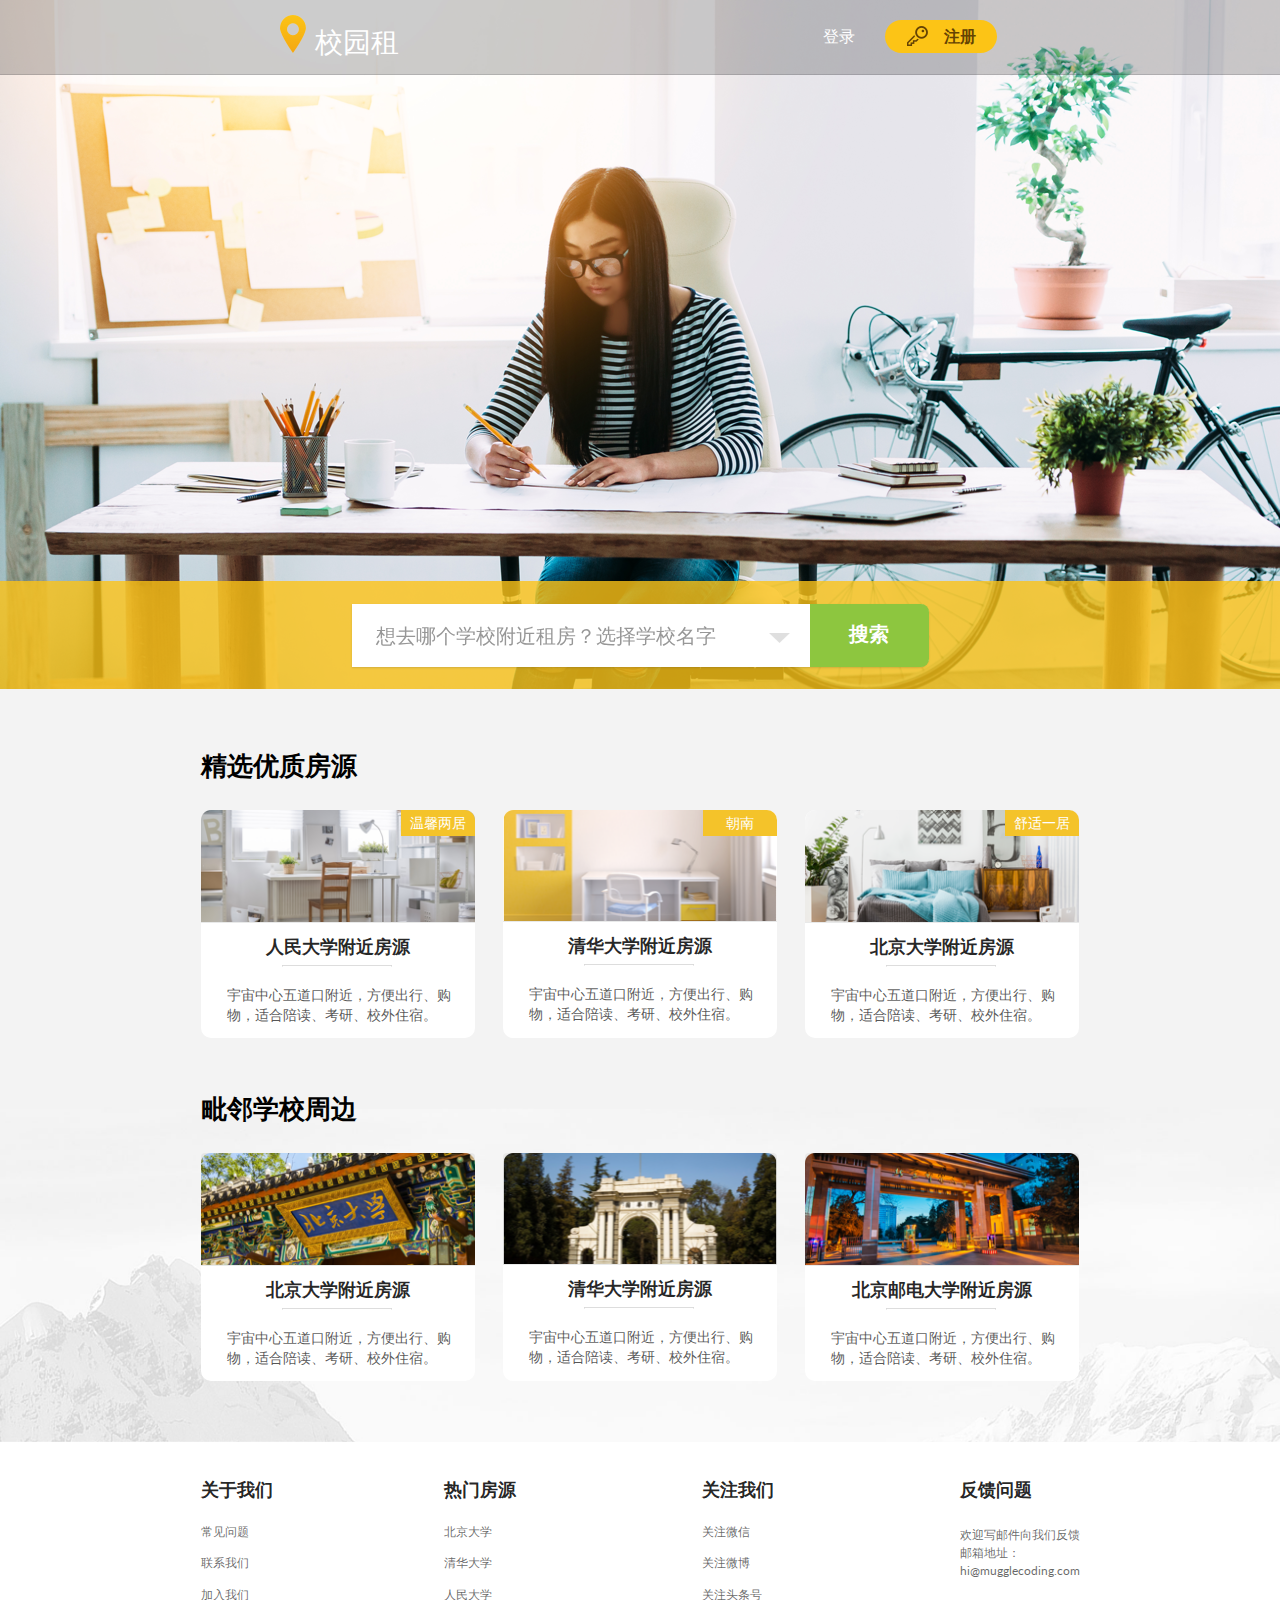
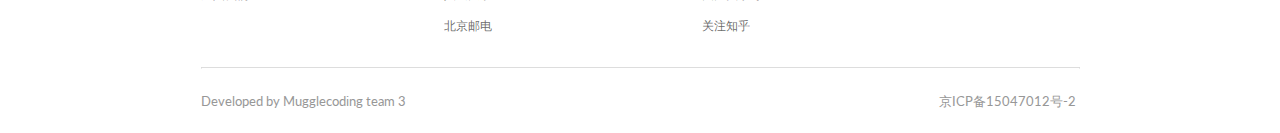
<file: index.html>
<!DOCTYPE html>
<!--by:猫的腾腾-->
<html>
    <head>
        <meta charset="utf-8">
        <title>校园租 - 首页</title>
        <link rel="stylesheet" href="css/semantic.css" media="screen" title="no title" charset="utf-8">
        <link rel="stylesheet" href="css/CampusRenting-LandingPage.css" media="screen" title="no title" charset="utf-8">
    </head>
    <body style="overflow: scroll;">
<!-- - - - - - - - - - - - - - - - - banner - - - - - - - - - - - - - - - - -->
        <div class="ui vertical basic segment banner">
    <!-- - - - - - - - - - - - - masterhead - - - - - - - - - - - - -->
            <div class="ui vertical segment masterhead">
                <div class="ui text menu in-masterhead">
                    <!-- CampusRenting logo-image -->
                    <a class="image-logo in-menu-masterhead" href="#">
                        <img src="image/租房项目切图/1首页/logo.png" alt="" />
                    </a>
                    <!-- CampusRenting logo-text -->
                    <a class="text-logo in-menu-masterhead" href="#">校园租</a>
                    <!-- right menu -->
                    <div class="ui right text menu in-menu-masterhead">
                        <!-- login -->
                        <a class="text-login in-menu-masterhead" href="login.html">登录</a>
                        <!-- register button -->
						<a href="register.html">
							<div class="ui circular button in-menu-masterhead">
							    <img class="image-key in-menu-masterhead" src="image/租房项目切图/1首页/key_icon.png" alt="" />
							    <span class="text-register in-menu-masterhead">注册</span>
							</div>
						</a> 
                    </div>
                </div>
            </div>
    <!-- - - - - - - - - - - - - searchpanel - - - - - - - - - - - - -->
            <div class="ui vertical basic segment seachpanel">
                <div class="ui container searchpanel">
                    <div class="ui borderless menu in-searchpanel">
                        <!-- searchbox -->
                        <div class="ui search selection dropdown in-searchpanel">
                            <input type="hidden" name="school">
                            <i class="dropdown icon in-dropdown-searchpanel">
                                <img class="image-dropdown in-dropdown-searchpanel" src="image/租房项目切图/1首页/triangle_icon.png" alt="" />
                            </i>
                            <div class="default text in-dropdown-searchpanel">
                                想去哪个学校附近租房？选择学校名字
                            </div>
                            <div class="menu">
                                <div class="item" data-value="1">清华大学</div>
                                <div class="item" data-value="2">北京大学</div>
                                <div class="item" data-value="3">更多...</div>
                            </div>
                        </div>
                        <!-- searchbutton -->
                        <div class="ui button in-searchpanel">
                            搜索
                        </div>
                    </div>
                </div>
            </div>
        </div>
<!-- - - - - - - - - - - - - - - displaywindow - - - - - - - - - - - - - - -->
        <div class="ui vertical basic segment displaywindow">
            <div class="ui container displaywindow">
                <!-- first row -->
                <h1 class="ui header in-displaywindow">精选优质房源</h1>
                <div class="ui three column grid in-displaywindow">
                    <!-- first item -->
                    <div class="column in-displaywindow">
                        <div class="ui card in-displaywindow">
                            <a class="image in-card">
                                <a class="label in-card">温馨两居</a>
                                <img src="image/租房项目切图/1首页/img1.png" alt="" />
                            </a>
                            <div class="content in-card">
                                <a class="header in-card" href="#">人民大学附近房源</a>
                                <div class="ui divider in-card"></div>
                                <div class="description in-card">
                                    宇宙中心五道口附近，方便出行、购物，适合陪读、考研、校外住宿。
                                </div>
                            </div>
                        </div>
                    </div>
                    <!-- second item -->
                    <div class="column in-displaywindow">
                        <div class="ui card in-displaywindow">
                            <a class="image in-card">
                                <a class="label in-card">朝南</a>
                                <img src="image/租房项目切图/1首页/img2.png" alt="" />
                            </a>
                            <div class="content in-card">
                                <a class="header in-card" href="#">清华大学附近房源</a>
                                <div class="ui divider in-card"></div>
                                <div class="description in-card">
                                    宇宙中心五道口附近，方便出行、购物，适合陪读、考研、校外住宿。
                                </div>
                            </div>
                        </div>
                    </div>
                    <!-- third item -->
                    <div class="column in-displaywindow">
                        <div class="ui card in-displaywindow">
                            <a class="image in-card">
                                <a class="label in-card">舒适一居</a>
                                <img src="image/租房项目切图/1首页/img3.png" alt="" />
                            </a>
                            <div class="content in-card">
                                <a class="header in-card" href="#">北京大学附近房源</a>
                                <div class="ui divider in-card"></div>
                                <div class="description in-card">
                                    宇宙中心五道口附近，方便出行、购物，适合陪读、考研、校外住宿。
                                </div>
                            </div>
                        </div>
                    </div>
                </div>
                <!-- second row -->
                <h1 class="ui header in-displaywindow">毗邻学校周边</h1>
                <div class="ui three column grid in-displaywindow">
                    <!-- first item -->
                    <div class="column in-displaywindow">
                        <div class="ui card in-displaywindow">
                            <a class="image in-card">
                                <img src="image/租房项目切图/1首页/img4.png" alt="" />
                            </a>
                            <div class="content in-card">
                                <a class="header in-card" href="#">北京大学附近房源</a>
                                <div class="ui divider in-card"></div>
                                <div class="description in-card">
                                    宇宙中心五道口附近，方便出行、购物，适合陪读、考研、校外住宿。
                                </div>
                            </div>
                        </div>
                    </div>
                    <!-- second item -->
                    <div class="column in-displaywindow">
                        <div class="ui card in-displaywindow">
                            <a class="image in-card">
                                <img src="image/租房项目切图/1首页/img5.png" alt="" />
                            </a>
                            <div class="content in-card">
                                <a class="header in-card" href="#">清华大学附近房源</a>
                                <div class="ui divider in-card"></div>
                                <div class="description in-card">
                                    宇宙中心五道口附近，方便出行、购物，适合陪读、考研、校外住宿。
                                </div>
                            </div>
                        </div>
                    </div>
                    <!-- third item -->
                    <div class="column in-displaywindow">
                        <div class="ui card in-displaywindow">
                            <a class="image in-card">
                                <img src="image/租房项目切图/1首页/img6.png" alt="" />
                            </a>
                            <div class="content in-card">
                                <a class="header in-card" href="#">北京邮电大学附近房源</a>
                                <div class="ui divider in-card"></div>
                                <div class="description in-card">
                                    宇宙中心五道口附近，方便出行、购物，适合陪读、考研、校外住宿。
                                </div>
                            </div>
                        </div>
                    </div>
                </div>
            </div>
        </div>
<!-- - - - - - - - - - - - - - - - - footer - - - - - - - - - - - - - - - - -->
        <div class="ui vertical segment footer">
            <div class="ui container footer">
                <div class="ui grid footer">
                    <!-- firt column -->
                    <div class="four wide column in-footer">
                        <div class="ui vertical text menu in-footer">
                            <div class="item header-in-menu-footer">
                                <h3 class="ui header">关于我们</h3>
                            </div>
                            <div class="item in-menu-footer">常见问题</div>
                            <div class="item in-menu-footer">联系我们</div>
                            <div class="item in-menu-footer">加入我们</div>
                        </div>
                    </div>
                    <!-- second column -->
                    <div class="four wide column in-footer" style="padding-left: 31px;">
                        <div class="ui vertical text menu in-footer">
                            <div class="item header-in-menu-footer">
                                <h3 class="ui header">热门房源</h3>
                            </div>
                            <div class="item in-menu-footer">北京大学</div>
                            <div class="item in-menu-footer">清华大学</div>
                            <div class="item in-menu-footer">人民大学</div>
                            <div class="item in-menu-footer">北京邮电</div>
                        </div>
                    </div>
                    <!-- third column -->
                    <div class="four wide column in-footer" style="padding-left: 62px;">
                        <div class="ui vertical text menu in-footer">
                            <div class="item header-in-menu-footer">
                                <h3 class="ui header">关注我们</h3>
                            </div>
                            <div class="item in-menu-footer">关注微信</div>
                            <div class="item in-menu-footer">关注微博</div>
                            <div class="item in-menu-footer">关注头条号</div>
                            <div class="item in-menu-footer">关注知乎</div>
                        </div>
                    </div>
                    <!-- fourth column -->
                    <div class="four wide column in-footer" style="padding-left: 93px;">
                        <div class="ui vertical text menu in-footer">
                            <div class="item header-in-menu-footer">
                                <h3 class="ui header">反馈问题</h3>
                            </div>
                            <div class="item in-menu-footer" style="line-height: 150%;">
                                欢迎写邮件向我们反馈<br />
                                邮箱地址：<br />
                                hi@mugglecoding.com
                            </div>
                        </div>
                    </div>
                </div>
                <div class="ui divider in-footer"></div>
                <div class="text-left in-footer">
                    Developed by Mugglecoding team 3
                </div>
                <div class="text-right in-footer">
                    京ICP备15047012号-2
                </div>
            </div>
        </div>
    </body>
</html>
</file>
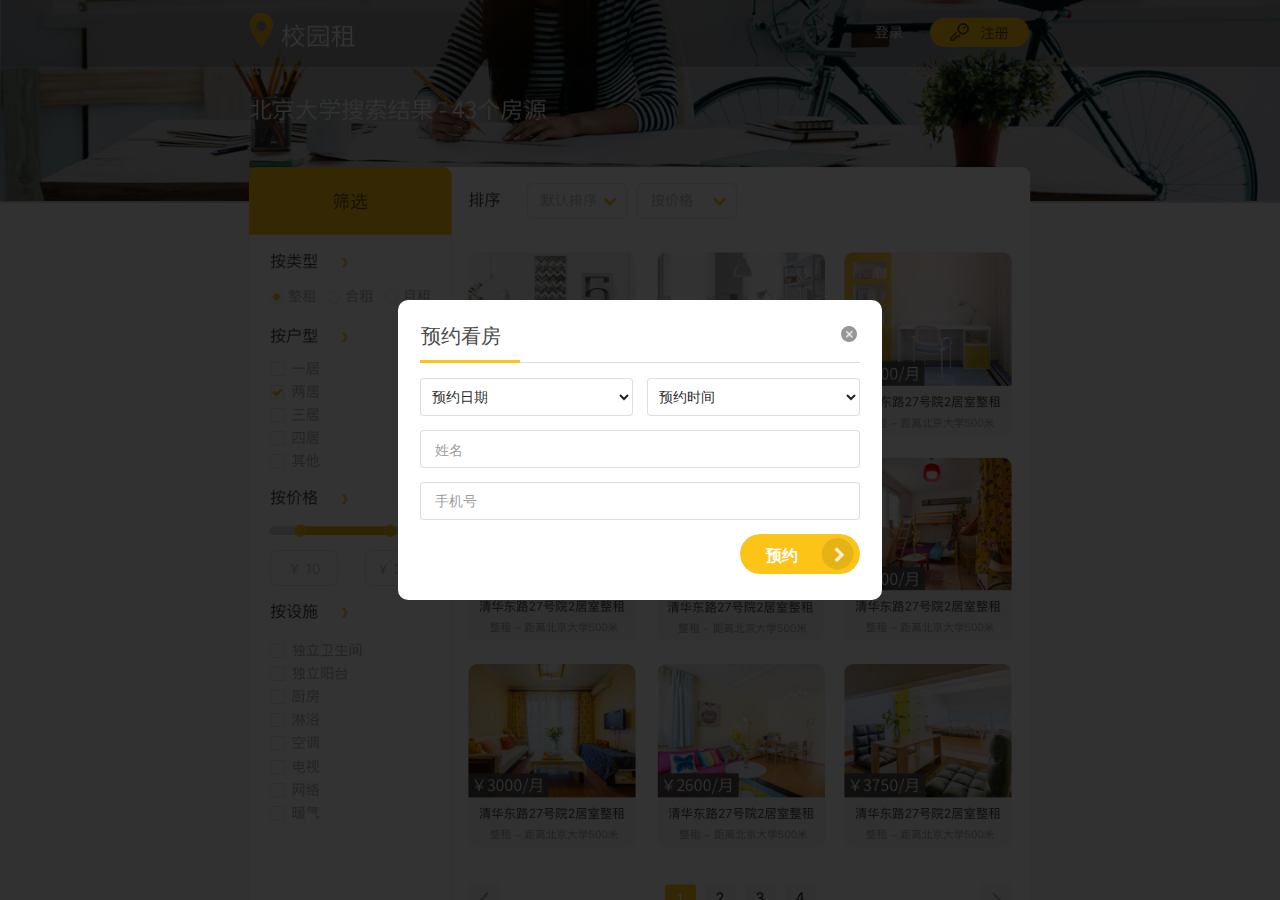
<file: appointment.html>
<!DOCTYPE html>
<!--by:素唯-->
<html>
    <head>
        <meta charset="utf-8">
        <title>提交预约</title>
        <link rel="stylesheet" href="css/semantic.css" media="screen" title="no title">
        <link rel="stylesheet" href="css/Commit.css" media="screen" title="no title">
    </head>
    <body>
        <!-- 灰色的背景 -->
        <div class="ui view">
            <!-- 中间的白色部分 -->
            <form class="ui form">
                <div class="ui text menu">
                    <div class="menu login">
                        预约看房
                    </div>
                    <div class="ui image close_right">
                        <img src="image/close_icon2.png" alt="" />
                    </div>
                </div>
                <div class="ui view yellow_login"></div>
                <div class="ui divider"></div>

                <div class="two fields">
                    <div class="field">
                        <select class="ui fluid dropdown">
                            <option value="">预约日期</option>
                            <option value="AL">2016年11月6日</option>
                            <option value="AL">2016年11月7日</option>
                            <option value="AL">2016年11月8日</option>
                            <option value="AL">2016年11月9日</option>
                            <option value="AL">2016年11月10日</option>
                            <option value="AL">2016年11月11日</option>
                        </select>
                    </div>

                    <div class="field right">
                        <select class="ui fluid dropdown">
                            <option value="">预约时间</option>
                            <option value="AL">09:00</option>
                            <option value="AK">10:00</option>
                            <option value="AL">11:00</option>
                            <option value="AL">12:00</option>
                            <option value="AL">13:00</option>
                            <option value="AL">14:00</option>
                            <option value="AL">15:00</option>

                        </select>
                    </div>
                </div>


                <div class="field">
                    <input type="text" name="first-name" placeholder="姓名">
                </div>
                <div class="field">
                    <input type="text" name="last-name" placeholder="手机号">
                </div>

                <button type="submit" class="ui circular right button" >
                    预约
                    <i class="chevron inverted right icon"></i>
                </button>

            </form>
        </div>
    </body>
</html>
</file>
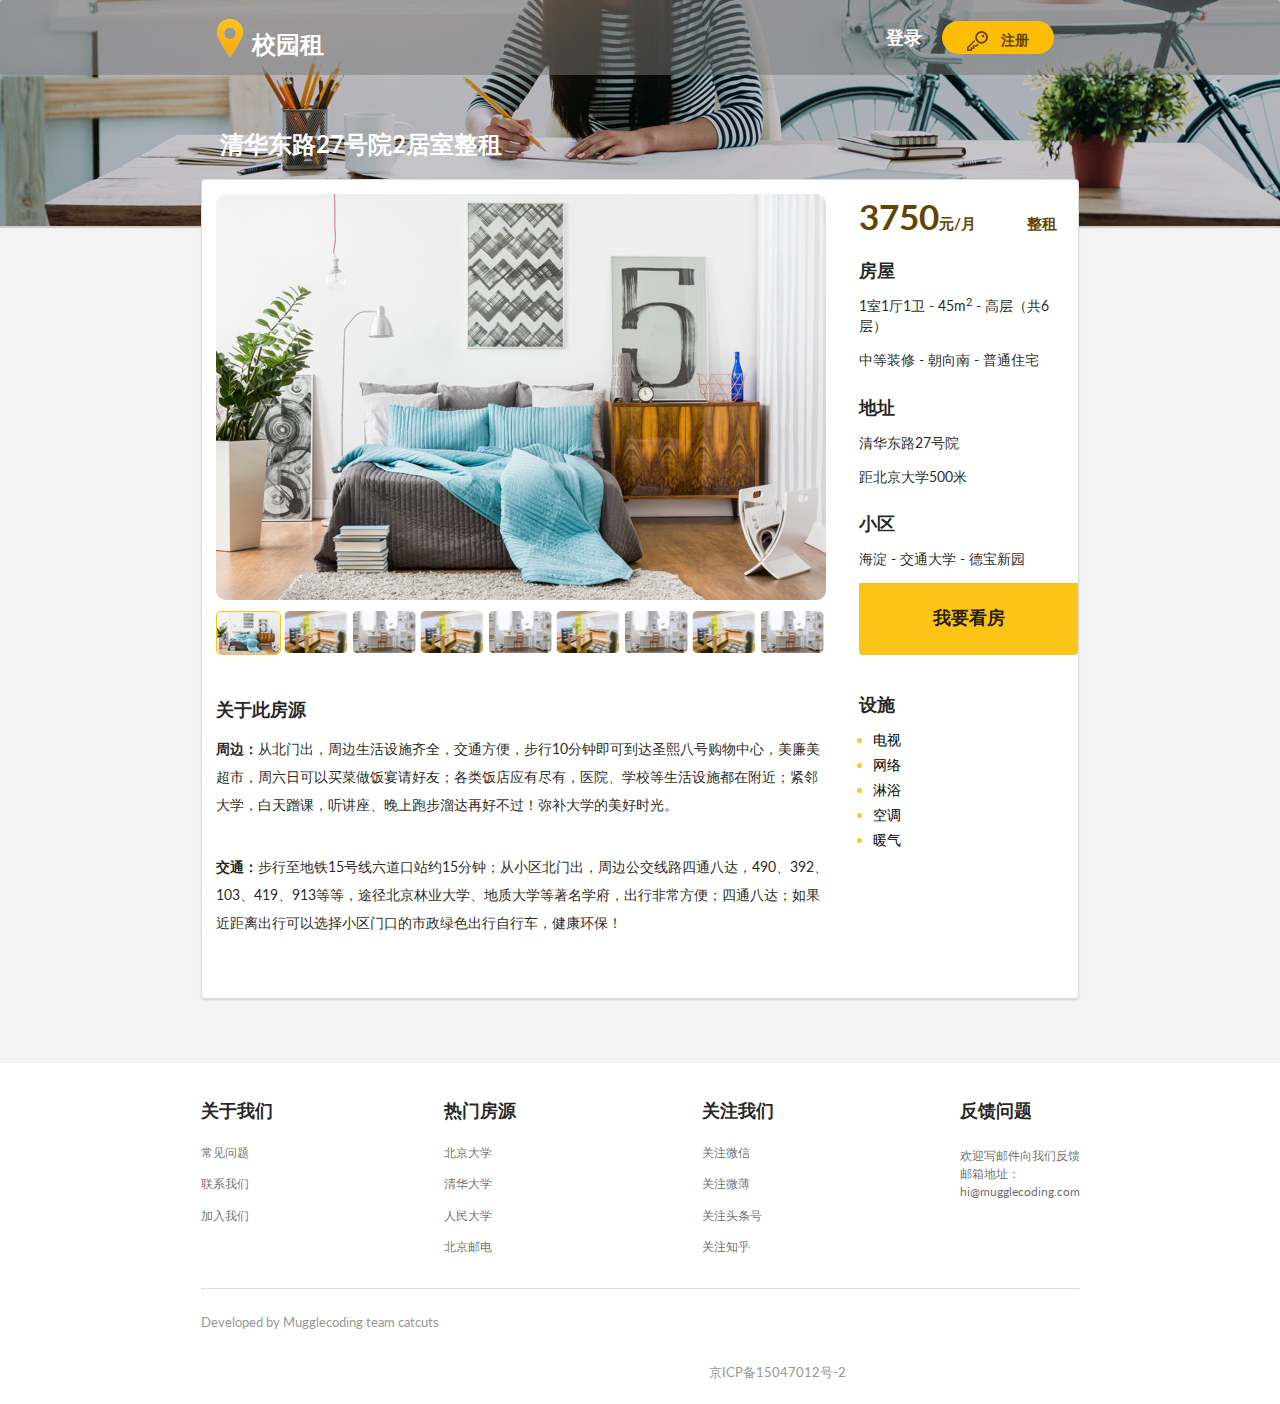
<file: detail.html>
<!DOCTYPE html>
<!--by: arakcyn-->
<html>

	<head>
		<meta charset="utf-8" />
		<title>详情页</title>
		<link rel="stylesheet" type="text/css" href="css/semantic.css" />
		<link rel="stylesheet" href="css/CampusRenting-LandingPage.css" media="screen" title="no title" charset="utf-8">
		<link rel="stylesheet" type="text/css" href="css/详情页.css" />
	</head>

	<body>
		<!--<div class="ui fixed inverted grey basic borderless two item mini menu" id="top_menu">
			<div class="item">
				<div class="ui mini image" style="margin-left: -100px;">
					<img src="image/3详情页/logo.png" />
				</div>
				<h2 class="ui header " id="top_left_header">校园租</h2>
			</div>

			<div class="item">
				<a href="#" class="ui header" id="top_right_header">登录</a>
				<div class="ui circular yellow button">
					<div class="ui image">
						<img src="image/3详情页/key_icon.png" />
					</div>
					<a class="header " id="button_inner_text">注册</a>
				</div>
			</div>
		</div>-->

		<div class="ui basic borderless segment" id="nav" style="padding: 0px;">
			<div class="ui inverted grey basic borderless two item mini menu" id="top_menu">
			<div class="item">
				<div class="ui mini image" style="margin-left: -100px;">
					<img src="image/3详情页/logo.png" />
				</div>
				<h2 class="ui header " id="top_left_header">校园租</h2>
			</div>

			<div class="item">
				<a href="#" class="ui header" id="top_right_header">登录</a>
				<div class="ui circular yellow button">
					<div class="ui image">
						<img src="image/3详情页/key_icon.png" />
					</div>
					<a class="header " id="button_inner_text">注册</a>
				</div>
			</div>
		</div>
			<h2 class="ui header" style="position: absolute;margin-left: 220px;margin-top: 40px;color: white;">
				清华东路27号院2居室整租
			</h2>
		</div>

		<div class="ui basic borderless segment" id="middle_content">
			<div class="ui container segment" id="middle_inner_content">
				<div class="ui grid">
					<div class="twelve wide column">
						<div class="ui image">
							<img src="image/3详情页/bigimg.png" />
						</div>
						<div class="ui nine column grid">
							<div class="column" style="margin-left: 14px;">
								<img src="image/3详情页/img1.png" / style="border: 1px solid #fcc416;
border-radius: 5px;">
							</div>
							<div class="column">
								<img src="image/3详情页/img2.png" />
							</div>
							<div class="column">
								<img src="image/3详情页/img3.png" />
							</div>
							<div class="column">
								<img src="image/3详情页/img2.png" />
							</div>
							<div class="column">
								<img src="image/3详情页/img3.png" />
							</div>
							<div class="column">
								<img src="image/3详情页/img2.png" />
							</div>
							<div class="column">
								<img src="image/3详情页/img3.png" />
							</div>
							<div class="column">
								<img src="image/3详情页/img2.png" />
							</div>
							<div class="column">
								<img src="image/3详情页/img3.png" />
							</div>
						</div>
						<div class="ui basic segment container" id="middle_bottom_content">
							<h3 class="ui header">关于此房源</h3>
							<p><b>周边：</b>从北门出，周边生活设施齐全，交通方便，步行10分钟即可到达圣熙八号购物中心，美廉美超市，周六日可以买菜做饭宴请好友；各类饭店应有尽有，医院、学校等生活设施都在附近；紧邻大学，白天蹭课，听讲座、晚上跑步溜达再好不过！弥补大学的美好时光。 </p>
							<br />
							<p><b>交通：</b>步行至地铁15号线六道口站约15分钟；从小区北门出，周边公交线路四通八达，490、392、103、419、913等等，途径北京林业大学、地质大学等著名学府，出行非常方便；四通八达；如果近距离出行可以选择小区门口的市政绿色出行自行车，健康环保！ </p>
						</div>
					</div>
					<div class="four wide column" style="padding-left: 0px;">
						<div class="ui clearing basic segment">
							<h1 class="ui left floated header">3750<h4 class="ui left floated header" >元/月</h4></h1>
							<h4 class="ui right floated header">整租</h4>

						</div>
						<div class="ui basic segment">
							<h3 class="ui header">房屋</h3>
							<p>1室1厅1卫 - 45m<sup>2</sup> - 高层（共6层）</p>
							<p>中等装修 - 朝向南 - 普通住宅</p>
							<h3 class="ui header">地址</h3>
							<p>清华东路27号院</p>
							<p>距北京大学500米</p>
							<h3 class="ui header">小区</h2>
							<p>海淀 - 交通大学 - 德宝新园</p>
						</div>
						<button class="ui fluid button" id="button_1" style="border-top-left-radius: 0px;border-top-right-radius: 0px;"><h3 class="ui header">我要看房</h3></button>
							<div class="ui basic segment container" style="margin-top: 40px;">
								<h3 class="ui header">设施</h3>
								<ul>
									<li><span>电视</span></li>
									<li><span>网络</span></li>
									<li><span>淋浴</span></li>
									<li><span>空调</span></li>
									<li><span>暖气</span></li>
								</ul>
							</div>
						</div>
					</div>
				</div>
			</div>

			<!--<div class="ui basic segment footer">
				<div class="ui very padded basic segment container" style="padding-top: 0px;">
					<div class="ui four column grid">
						<div class="center aligned column">
							<div class="ui vertical text menu">
								<div class="item">
									<h3 class="ui header">关于我们</h3>
								</div>
								<a class="item">
									常见问题
								</a>
								<a class="item">
									联系我们
								</a>
								<a class="item">
									加入我们
								</a>
							</div>
						</div>
						<div class="center aligned column">
							<div class="ui vertical text menu">
								<div class="item">
									<h3 class="ui header">热门房源</h3>
								</div>
								<a class="item">
									北京大学
								</a>
								<a class="item">
									清华大学
								</a>
								<a class="item">
									人民大学
								</a>
								<a class="item">
									北京邮电
								</a>
							</div>
						</div>
						<div class="center aligned column">
							<div class="ui vertical text menu">
								<div class="item">
									<h3 class="ui header">关注我们</h3>
								</div>
								<a class="item">
									关注微博
								</a>
								<a class="item">
									关注微信
								</a>
								<a class="item">
									关注头条号
								</a>
								<a class="item">
									关注知乎
								</a>
							</div>
						</div>
						<div class="column">
							<div class="ui vertical text menu">
								<div class="item">
									<h3 class="ui header">反馈问题</h3>
								</div>
								<div class="item">
									<p>欢迎写邮件向我们反馈问题</p>
									<p>邮箱地址：</p>
									<p>hi@mugglecoding.com</p>
								</div>
							</div>
						</div>
					</div>
					<div class="ui divider"></div>
					<div class="ui two column grid">
						<div class="column">
							<p style="color:  #979797;">Developed by Mugglecoding team xxx</p>
						</div>
						<div class="right aligned column">
							<p style="color: #979797;">京ICP备15047012号-2</p>
						</div>
					</div>

				</div>

			</div>-->
<!-- - - - - - - - - - - - - - - - - footer - - - - - - - - - - - - - - - - -->
        <div class="ui vertical segment footer">
            <div class="ui container footer">
                <div class="ui grid footer">
                    <!-- firt column -->
                    <div class="four wide column in-footer">
                        <div class="ui vertical text menu in-footer">
                            <div class="item header-in-menu-footer">
                                <h3 class="ui header">关于我们</h3>
                            </div>
                            <div class="item in-menu-footer">常见问题</div>
                            <div class="item in-menu-footer">联系我们</div>
                            <div class="item in-menu-footer">加入我们</div>
                        </div>
                    </div>
                    <!-- second column -->
                    <div class="four wide column in-footer" style="padding-left: 31px;">
                        <div class="ui vertical text menu in-footer">
                            <div class="item header-in-menu-footer">
                                <h3 class="ui header">热门房源</h3>
                            </div>
                            <div class="item in-menu-footer">北京大学</div>
                            <div class="item in-menu-footer">清华大学</div>
                            <div class="item in-menu-footer">人民大学</div>
                            <div class="item in-menu-footer">北京邮电</div>
                        </div>
                    </div>
                    <!-- third column -->
                    <div class="four wide column in-footer" style="padding-left: 62px;">
                        <div class="ui vertical text menu in-footer">
                            <div class="item header-in-menu-footer">
                                <h3 class="ui header">关注我们</h3>
                            </div>
                            <div class="item in-menu-footer">关注微信</div>
                            <div class="item in-menu-footer">关注微薄</div>
                            <div class="item in-menu-footer">关注头条号</div>
                            <div class="item in-menu-footer">关注知乎</div>
                        </div>
                    </div>
                    <!-- fourth column -->
                    <div class="four wide column in-footer" style="padding-left: 93px;">
                        <div class="ui vertical text menu in-footer">
                            <div class="item header-in-menu-footer">
                                <h3 class="ui header">反馈问题</h3>
                            </div>
                            <div class="item in-menu-footer" style="line-height: 150%;">
                                欢迎写邮件向我们反馈<br />
                                邮箱地址：<br />
                                hi@mugglecoding.com
                            </div>
                        </div>
                    </div>
                </div>
                <div class="ui divider in-footer"></div>
                <div class="text-left in-footer">
                    Developed by Mugglecoding team catcuts
                </div>
                <div class="text-right in-footer">
                    京ICP备15047012号-2
                </div>
            </div>
        </div>

	</body>

</html>
</file>
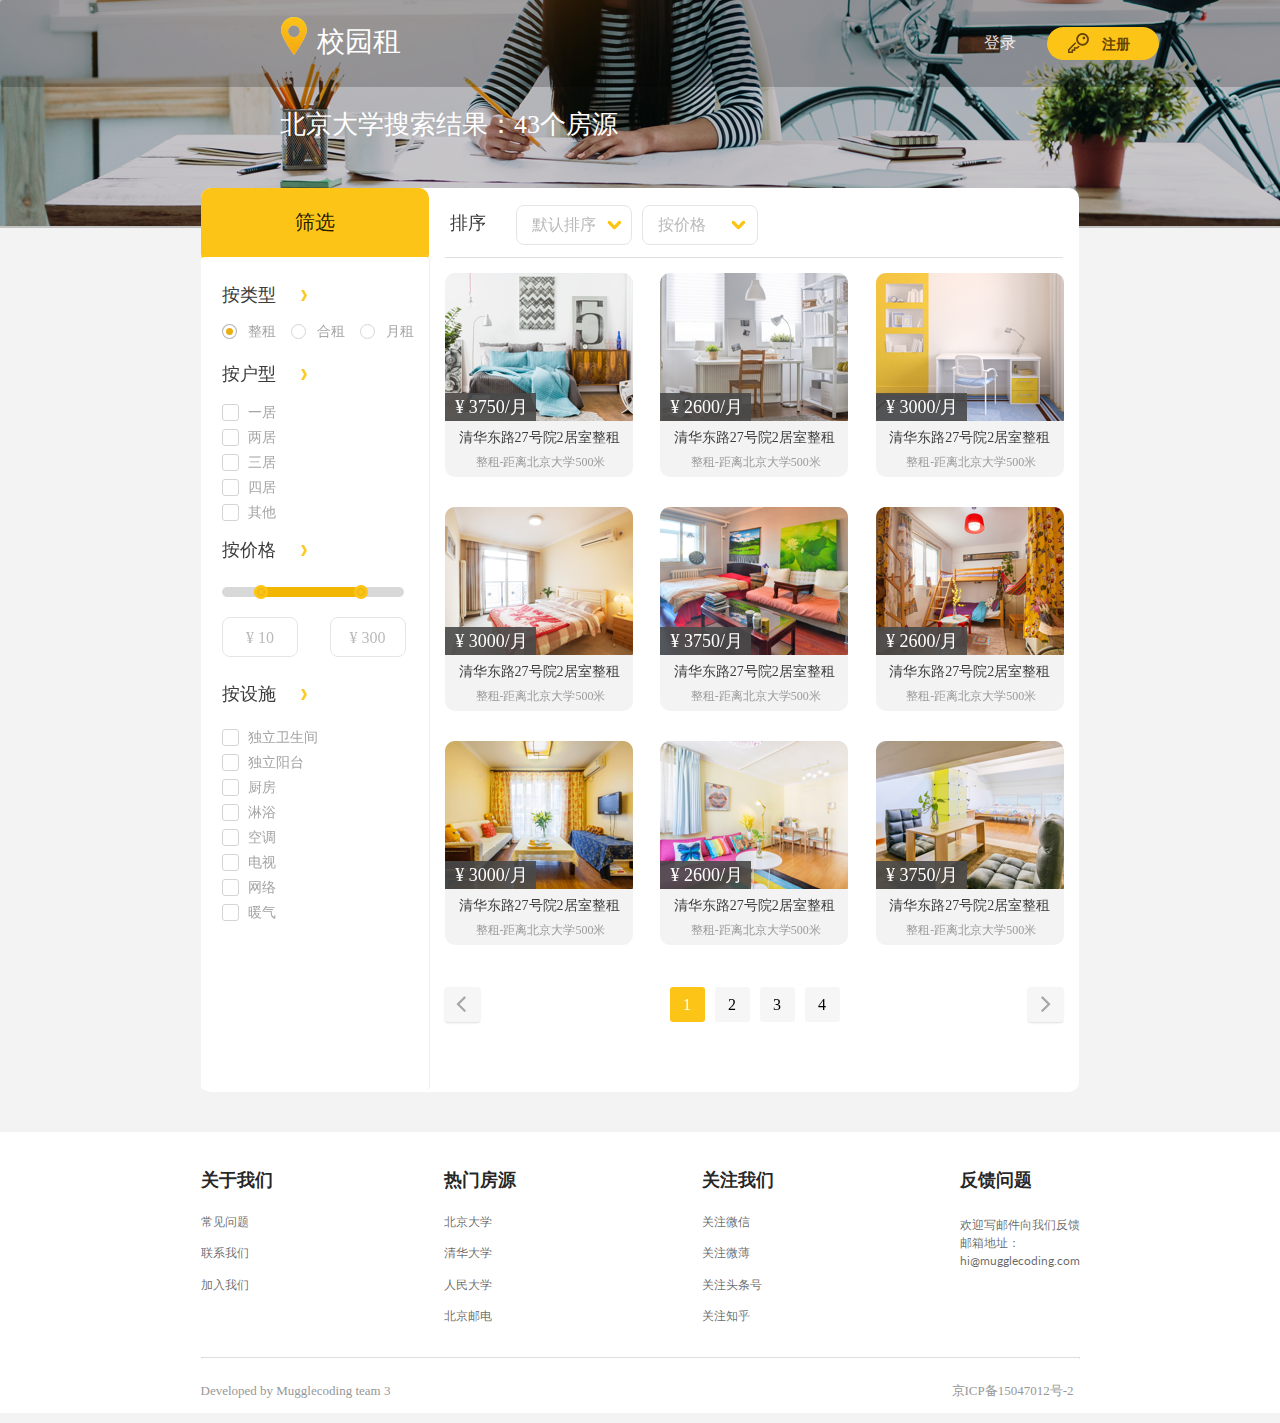
<file: list.html>
<!-- 部分引用muggle coding课程代码 -->
<!-- 屏幕分辨率 1366*768  -->
<!-- 浏览器缩放比例 90% 视觉效果较佳 -->
<!-- 360浏览器 顶部透明菜单效果正常；其他效果样式正常-->
<!--chrome浏览器 顶部透明菜单效果异常；字体异常；F12审查结果显示引用错误，然而360审查正常）-->
<!--Firefox浏览器 顶部透明菜单效果异常；底部 制作者&备案栏有挤压-->
<!--by: Kathy-->

<!DOCTYPE html>
<html>

<head>
    <meta charset="utf-8">
    <title>list-page</title>
</head>
<link rel="stylesheet" href="css/semantic.css" media="screen" title="no title" charset="utf-8">
<link rel="stylesheet" href="css/list-page.css" media="screen" title="no title" charset="utf-8">
<link rel="stylesheet" href="css/CampusRenting-LandingPage.css" media="screen" title="no title" charset="utf-8">

<body>
    <div class="ui vertical basic segment bg" style="padding: 0px;">
        <div class="ui inverted top borderless menu" style="background-color: rgba(0, 0, 0, 0.2);" style="top:0px;">
            <div class="ui inverted text menu">

                <div class="ui image">
                    <img src="image/logo.png" alt="" class="logo" />
                </div>

                <span class="layer1">校园租</span>

                <div class="right menu">
                    <a herf="#" class="item login">登录</a>
                    <a herf="#" class="item">
                        <button type="button" name="button" class="ui circular orange button">
                        <img src="image/key_icon.png" alt="" class="key"/>
                        <span class="fine-tuning">注册</span>
                    </button>
                    </a>
                </div>

            </div>
        </div>

        <div class="ui basic vertical segment pku-tit">
            北京大学搜索结果：43个房源
        </div>

    </div>

    <div class="content bg">
        <div class="Rectangle-87">
            <div class="layer3">
                筛选
            </div>

            <div class="ui left floated segment l1" style="box-shadow: none;">
                <div class="ui vertical basic segment">
                    <div class="layer4">
                        按类型
                        <img src="image/right_icon.png" alt="" style="width:6px;height:11px;margin-left:20.5px;" />
                        <div class="ui form">
                            <div class="inline fields">
                                <div class="field">
                                    <div class="ui radio checkbox">
                                        <input type="radio" name="frequency" checked="checked">
                                        <label class="layer5">整租</label>
                                    </div>
                                </div>
                                <div class="field">
                                    <div class="ui radio checkbox">
                                        <input type="radio" name="frequency">
                                        <label class="layer5">合租</label>
                                    </div>
                                </div>
                                <div class="field">
                                    <div class="ui radio checkbox">
                                        <input type="radio" name="frequency">
                                        <label class="layer5">月租</label>
                                    </div>
                                </div>
                            </div>
                        </div>
                    </div>
                </div>

                <div class="ui vertical basic segment">
                    <div class="layer4" style=" margin-top:19px;">
                        按户型
                        <img src="image/right_icon.png" alt="" style="width:6px;height:11px;margin-left:20.5px;margin-top:15px;" />
                    </div>
                    <div class="ui vertical basic segment form1">
                        <div class="ui checkbox" style="margin-top:-2px;">
                            <input type="checkbox" name="example">
                            <label class="layer5">一居</label>
                        </div>
                        </br>
                        <div class="ui checkbox" style="margin-top:-20px;">
                            <input type="checkbox" name="example">
                            <label class="layer5">两居</label>
                        </div>
                        </br>
                        <div class="ui checkbox" style="margin-top:-20px;">
                            <input type="checkbox" name="example">
                            <label class="layer5">三居</label>
                        </div>
                        </br>
                        <div class="ui checkbox" style="margin-top:-20px;">
                            <input type="checkbox" name="example">
                            <label class="layer5">四居</label>
                        </div>
                        </br>
                        <div class="ui checkbox" style="margin-top:-20px;">
                            <input type="checkbox" name="example">
                            <label class="layer5">其他</label>
                        </div>
                    </div>
                </div>

                <div class="ui vertical basic segment" style="margin-top:-40px;">
                    <div class="layer4">
                        按价格
                        <img src="image/right_icon.png" alt="" style="width:6px;height:11px;margin-left:20.5px;margin-top:15px;" />
                    </div>

                    <div class="ui vertical basic segment" style="margin-left:7px;margin-top:25px;">
                        <img src="image/pricechoose_bg.png" alt="" class="pricechoose" />
                        <img src="image/pricechoose.png" alt="" class="pricechoose1" />
                        <img src="image/handler_icon.png" alt="" class="pricechoose2" />
                        <img src="image/handler_icon.png" alt="" class="pricechoose3" />
                    </div>

                    <div class="ui vertical basic segment form1" style="margin-top:-2px;">
                        <button type="button" name="button" class="Rectangle-105">
                        <div class="ui basic segment price1">
                          ¥  10
                        </div>
                      </button>

                        <button type="button" name="button" class="Rectangle-106">
                        <div class="ui basic segment price2">
                          ¥  300
                        </div>
                      </button>


                    </div>
                </div>

                <div class="ui vertical basic segment">
                    <div class="layer4" style="margin-top:-25px;">
                        按设施
                        <img src="image/right_icon.png" alt="" style="width:6px;height:11px;margin-left:20.5px;margin-top:15px;" />
                    </div>
                    <div class="ui vertical basic segment form1" style="margin-top:5px;">
                        <div class="ui checkbox" style="margin-top:-2px;">
                            <input type="checkbox" name="example">
                            <label class="layer5" style="width: 100px;">独立卫生间</label>
                        </div>
                        </br>
                        <div class="ui checkbox" style="margin-top:-20px;">
                            <input type="checkbox" name="example">
                            <label class="layer5" style="width: 88px;">独立阳台</label>
                        </div>
                        </br>
                        <div class="ui checkbox" style="margin-top:-20px;">
                            <input type="checkbox" name="example">
                            <label class="layer5">厨房</label>
                        </div>
                        </br>
                        <div class="ui checkbox" style="margin-top:-20px;">
                            <input type="checkbox" name="example">
                            <label class="layer5">淋浴</label>
                        </div>
                        </br>
                        <div class="ui checkbox" style="margin-top:-20px;">
                            <input type="checkbox" name="example">
                            <label class="layer5">空调</label>
                        </div>
                        </br>
                        <div class="ui checkbox" style="margin-top:-20px;">
                            <input type="checkbox" name="example">
                            <label class="layer5">电视</label>
                        </div>
                        </br>
                        <div class="ui checkbox" style="margin-top:-20px;">
                            <input type="checkbox" name="example">
                            <label class="layer5">网络</label>
                        </div>
                        </br>
                        <div class="ui checkbox" style="margin-top:-20px;">
                            <input type="checkbox" name="example">
                            <label class="layer5">暖气</label>
                        </div>
                    </div>

                </div>


            </div>

        </div>

        <div class="ui right floated segment r1" style="box-shadow: none;">
          <div class="ui borderless text menu" style="margin-top:2px;">
            <div class="layer6">
                排序
            </div>

            <div class="ui dropdown sort" style="text-align:center;margin-right:10px;">
                <div class="text sort">
                    <div class="layer7">默认排序<img src="image/down_icon.png" alt="" style="margin-left:11px;" /></div>
                </div>
            </div>

            <div class="ui dropdown sort" style="text-align:center">
                <div class="text sort">
                    <div class="layer7">按价格<img src="image/down_icon.png" alt="" style="margin-left:25px;" /></div>
                </div>
            </div>
          </div>

          <div class="ui divider" style="margin-top:-2px;"></div>

          <div class="ui three column grid">

            <div class="column">
              <div class="ui inverted segment card-view" style="  background: url('image/img1.png');"></div>
              <div class="ui inverted segment card-bottom">
                <div class="ui vertical segment suub">
                  <div class="layer8">
                    ¥ 3750/月
                  </div>
                  <div class="layer9">
                    清华东路27号院2居室整租
                  </div>
                  <div class="layer10">
                    整租-距离北京大学500米
                  </div>
                </div>
              </div>
            </div>

            <div class="column">
              <div class="ui inverted segment card-view" style="  background: url('image/img2.png');"></div>
              <div class="ui inverted segment card-bottom">
                <div class="ui vertical segment suub">
                  <div class="layer8">
                    ¥ 2600/月
                  </div>
                  <div class="layer9">
                    清华东路27号院2居室整租
                  </div>
                  <div class="layer10">
                    整租-距离北京大学500米
                  </div>
                </div>
              </div>
            </div>

            <div class="column">
              <div class="ui inverted segment card-view" style="  background: url('image/img3.png');"></div>
              <div class="ui inverted segment card-bottom">
                <div class="ui vertical segment suub">
                  <div class="layer8">
                    ¥ 3000/月
                  </div>
                  <div class="layer9">
                    清华东路27号院2居室整租
                  </div>
                  <div class="layer10">
                    整租-距离北京大学500米
                  </div>
                </div>
              </div>
            </div>

          </div>

          <div class="ui three column grid" style="margin-top:-10px;">

            <div class="column">
              <div class="ui inverted segment card-view" style="  background: url('image/img4.png');"></div>
              <div class="ui inverted segment card-bottom">
                <div class="ui vertical segment suub">
                  <div class="layer8">
                    ¥ 3000/月
                  </div>
                  <div class="layer9">
                    清华东路27号院2居室整租
                  </div>
                  <div class="layer10">
                    整租-距离北京大学500米
                  </div>
                </div>
              </div>
            </div>

            <div class="column">
              <div class="ui inverted segment card-view" style="  background: url('image/img5.png');"></div>
              <div class="ui inverted segment card-bottom">
                <div class="ui vertical segment suub">
                  <div class="layer8">
                    ¥ 3750/月
                  </div>
                  <div class="layer9">
                    清华东路27号院2居室整租
                  </div>
                  <div class="layer10">
                    整租-距离北京大学500米
                  </div>
                </div>
              </div>
            </div>

            <div class="column">
              <div class="ui inverted segment card-view" style="  background: url('image/img6.png');"></div>
              <div class="ui inverted segment card-bottom">
                <div class="ui vertical segment suub">
                  <div class="layer8">
                    ¥ 2600/月
                  </div>
                  <div class="layer9">
                    清华东路27号院2居室整租
                  </div>
                  <div class="layer10">
                    整租-距离北京大学500米
                  </div>
                </div>
              </div>
            </div>

          </div>

          <div class="ui three column grid" style="margin-top:-10px;">

            <div class="column">
              <div class="ui inverted segment card-view" style="  background: url('image/img7.png');"></div>
              <div class="ui inverted segment card-bottom">
                <div class="ui vertical segment suub">
                  <div class="layer8">
                    ¥ 3000/月
                  </div>
                  <div class="layer9">
                    清华东路27号院2居室整租
                  </div>
                  <div class="layer10">
                    整租-距离北京大学500米
                  </div>
                </div>
              </div>
            </div>

            <div class="column">
              <div class="ui inverted segment card-view" style="  background: url('image/img8.png');"></div>
              <div class="ui inverted segment card-bottom">
                <div class="ui vertical segment suub">
                  <div class="layer8">
                    ¥ 2600/月
                  </div>
                  <div class="layer9">
                    清华东路27号院2居室整租
                  </div>
                  <div class="layer10">
                    整租-距离北京大学500米
                  </div>
                </div>
              </div>
            </div>

            <div class="column">
              <div class="ui inverted segment card-view" style="  background: url('image/img9.png');"></div>
              <div class="ui inverted segment card-bottom">
                <div class="ui vertical segment suub">
                  <div class="layer8">
                    ¥ 3750/月
                  </div>
                  <div class="layer9">
                    清华东路27号院2居室整租
                  </div>
                  <div class="layer10">
                    整租-距离北京大学500米
                  </div>
                </div>
              </div>
            </div>

          </div>

          <div class="ui vertical basic segment" style="margin-top:12px;">
            <div class="ui left floated segment l2">
              <i class="angle left big icon"></i>
            </div>
            <div class="ui borderless text menu num">
              <div class="item-num" style="background-color: #fcc416;">
                <div class="layer12">1</div>
              </div>
              <div class="item-num"><div class="layer11">2</div></div>
              <div class="item-num"><div class="layer11">3</div></div>
              <div class="item-num"><div class="layer11">4</div></div>
            </div>

            <div class="ui right floated segment r2">
              <i class="angle right big icon"></i>
            </div>


          </div>

        </div>

    </div>

    <!--<div class="ui basic vertical segment" style="width: 1440px;height:307px;background-color: #ffffff;">
      <div class="ui basic vertical segment" style="margin-top:18px;width:878px;position:relative;left:50%;transform:translate(-50%,0)">

        <div class="ui four column grid" style="width:988px;">
          <div class="column">
            <div class="ui vertical text menu">
                <div class="item-header">关于我们</div>
                <div class="item-content">常见问题</div>
                <div class="item-content">联系我们</div>
                <div class="item-content">加入我们</div>
            </div>
          </div>

          <div class="column">
            <div class="ui vertical text menu">
                <div class="item-header">热门房源</div>
                <div class="item-content">北京大学</div>
                <div class="item-content">清华大学</div>
                <div class="item-content">人民大学</div>
                <div class="item-content">北京邮电</div>
            </div>
          </div>

          <div class="column">
            <div class="ui vertical text menu">
                <div class="item-header">关注我们</div>
                <div class="item-content">关注微博</div>
                <div class="item-content">关注微信</div>
                <div class="item-content">关注头条号</div>
                <div class="item-content">关注知乎</div>
            </div>
          </div>

          <div class="column">
            <div class="ui vertical text menu">
                <div class="item-header">反馈问题</div>
                <div class="item-email">
                  欢迎写邮件向我们反馈
                  邮箱地址：
                  hi@mugglecoding.com
                </div>

            </div>
          </div>

        </div>

        <div class="ui divider botm"></div>

        <div class="ui left floated vertical basic segment Developed-by-Mugglec">
          Developed by Mugglecoding team 3 group 46 Kathy
        </div>

        <div class="ui right floated vertical basic segment ICP15047012-2">
          京ICP备15047012号-2
        </div>

      </div>

    </div>-->

    <!-- - - - - - - - - - - - - - - - - footer - - - - - - - - - - - - - - - - -->
        <div class="ui vertical segment footer" style="background-color: white;">
            <div class="ui container footer">
                <div class="ui grid footer">
                    <!-- firt column -->
                    <div class="four wide column in-footer">
                        <div class="ui vertical text menu in-footer">
                            <div class="item header-in-menu-footer">
                                <h3 class="ui header">关于我们</h3>
                            </div>
                            <div class="item in-menu-footer">常见问题</div>
                            <div class="item in-menu-footer">联系我们</div>
                            <div class="item in-menu-footer">加入我们</div>
                        </div>
                    </div>
                    <!-- second column -->
                    <div class="four wide column in-footer" style="padding-left: 31px;">
                        <div class="ui vertical text menu in-footer">
                            <div class="item header-in-menu-footer">
                                <h3 class="ui header">热门房源</h3>
                            </div>
                            <div class="item in-menu-footer">北京大学</div>
                            <div class="item in-menu-footer">清华大学</div>
                            <div class="item in-menu-footer">人民大学</div>
                            <div class="item in-menu-footer">北京邮电</div>
                        </div>
                    </div>
                    <!-- third column -->
                    <div class="four wide column in-footer" style="padding-left: 62px;">
                        <div class="ui vertical text menu in-footer">
                            <div class="item header-in-menu-footer">
                                <h3 class="ui header">关注我们</h3>
                            </div>
                            <div class="item in-menu-footer">关注微信</div>
                            <div class="item in-menu-footer">关注微薄</div>
                            <div class="item in-menu-footer">关注头条号</div>
                            <div class="item in-menu-footer">关注知乎</div>
                        </div>
                    </div>
                    <!-- fourth column -->
                    <div class="four wide column in-footer" style="padding-left: 93px;">
                        <div class="ui vertical text menu in-footer">
                            <div class="item header-in-menu-footer">
                                <h3 class="ui header">反馈问题</h3>
                            </div>
                            <div class="item in-menu-footer" style="line-height: 150%;">
                                欢迎写邮件向我们反馈<br />
                                邮箱地址：<br />
                                hi@mugglecoding.com
                            </div>
                        </div>
                    </div>
                </div>
                <div class="ui divider in-footer"></div>
                <div class="text-left in-footer">
                    Developed by Mugglecoding team 3
                </div>
                <div class="text-right in-footer" style="float: right;margin-left: 0px;">
                    京ICP备15047012号-2
                </div>
            </div>
        </div>

</body>

</html>
</file>
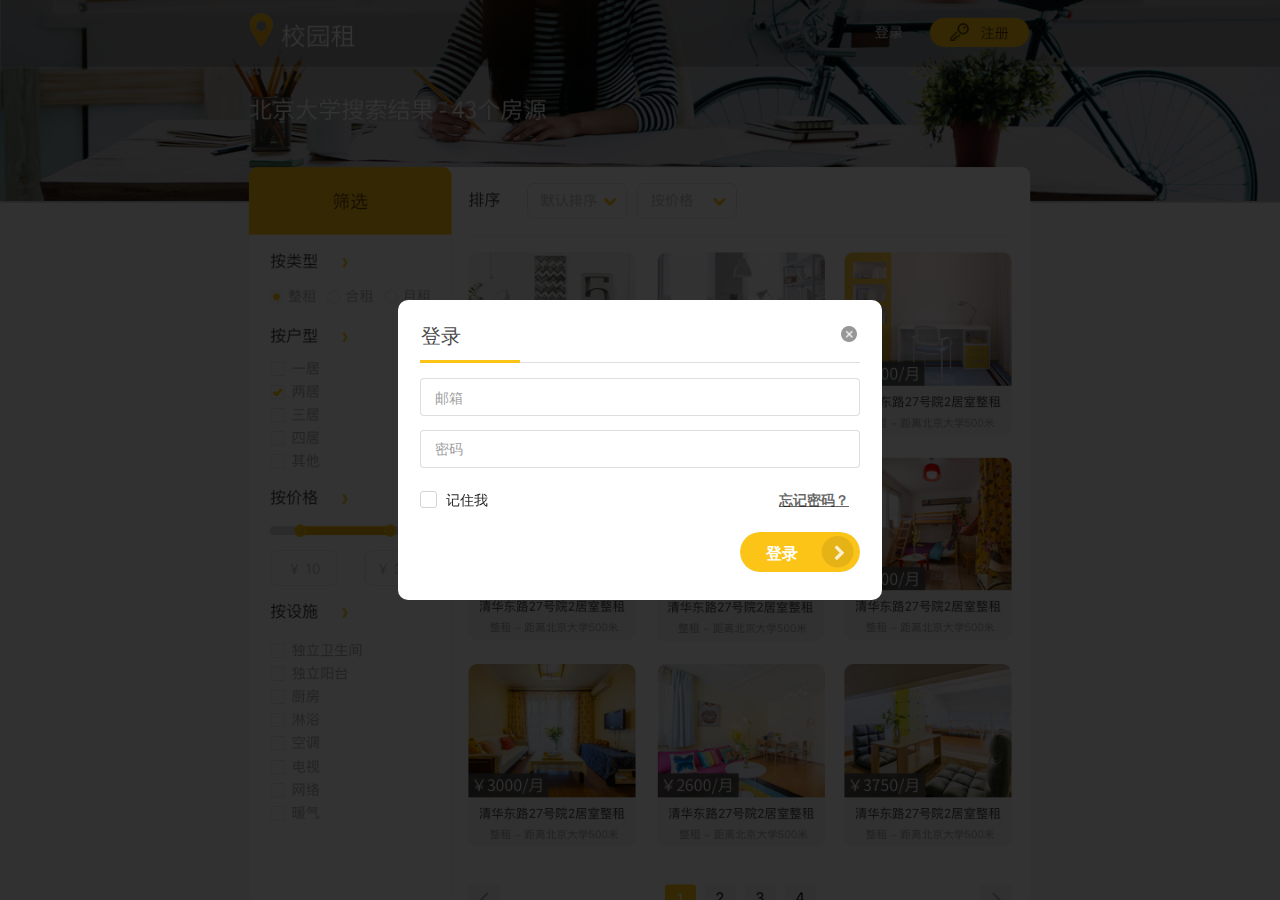
<file: login.html>
<!DOCTYPE html>
<!--by:素唯-->
<html>
    <head>
        <meta charset="utf-8">
        <title>Login</title>
        <link rel="stylesheet" href="css/semantic.css" media="screen" title="no title">
        <link rel="stylesheet" href="css/Login.css" media="screen" title="no title">
    </head>
    <body>
        <!-- 灰色的背景 -->
        <div class="ui view">
            <!-- 中间的白色部分 -->
            <form class="ui form">
                <div class="ui text menu">
                    <div class="menu login">
                        登录
                    </div>
                    <div class="ui image close_right">
                        <img src="image/close_icon2.png" alt="" />
                    </div>
                </div>
                <div class="ui view yellow_login"></div>
                <div class="ui divider"></div>
                <div class="field">
                    <input type="text" name="first-name" placeholder="邮箱">
                </div>
                <div class="field">
                    <input type="text" name="last-name" placeholder="密码">
                </div>
                <div class="inline field">
                    <div class="ui checkbox checked">
                        <input type="checkbox" tabindex="0">
                        <label>记住我</label>
                    </div>
                    <button class="ui button forget" type="submit">
                        忘记密码？
                    </button>
                </div>

                <button type="submit" class="ui circular right button" >
                    登录
                    <i class="chevron inverted right icon"></i>
                </button>

            </form>
        </div>
    </body>
</html>
</file>
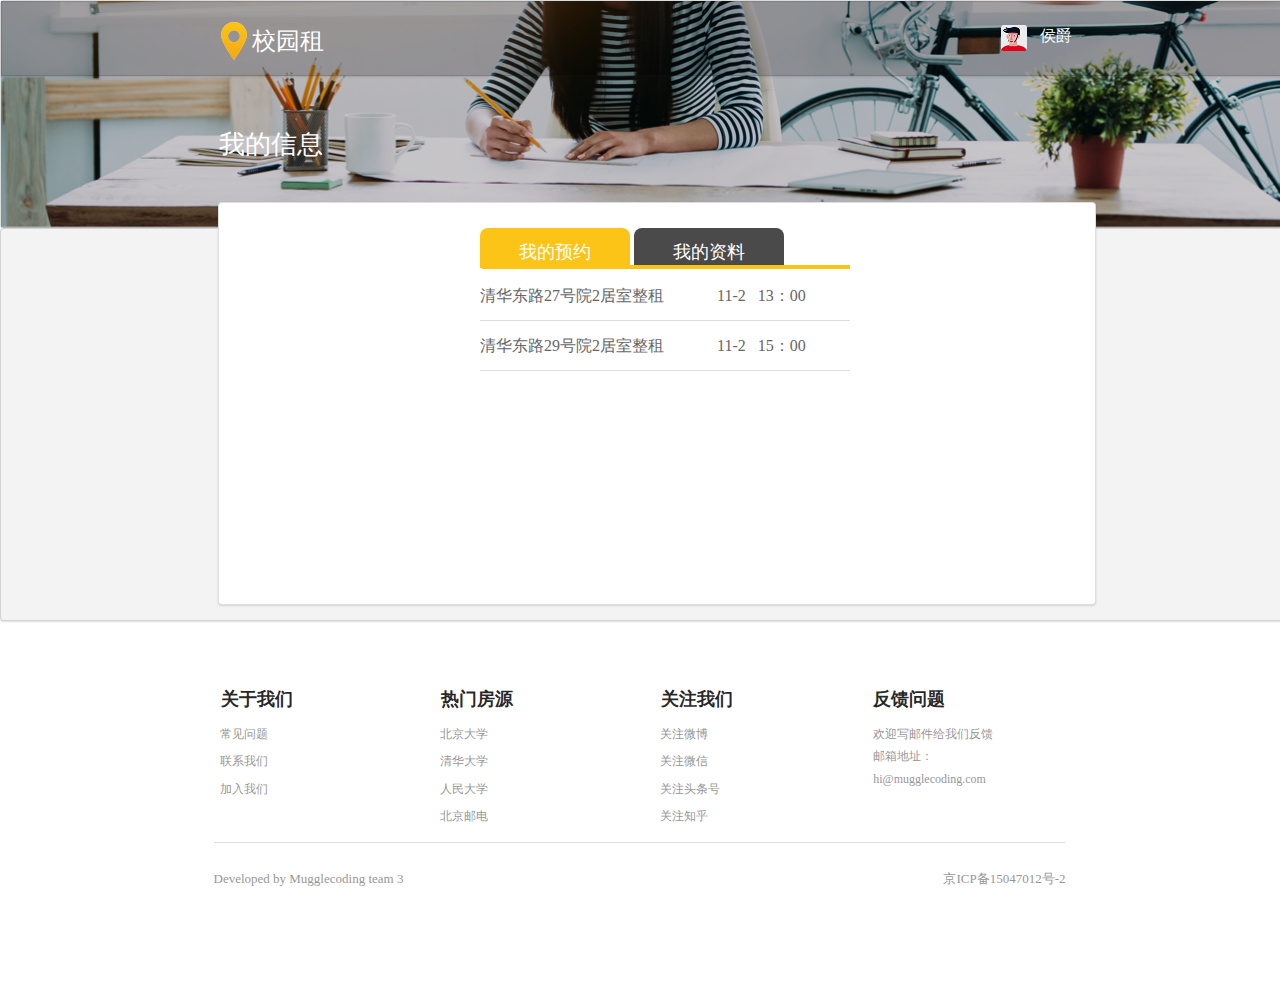
<file: person_center.html>
<!DOCTYPE html>
<html>
  <head>
    <meta charset="utf-8">
    <title>personal center</title>
    <link rel="stylesheet" href="css/semantic.css" media="screen" title="no title">
    <link rel="stylesheet" href="css/custom.css" media="screen" title="no title">
  </head>
  <body>
    <div class="ui segment rectangle" style="height:228px;margin:0;padding:0px;">
      <div class="ui top invertd borderless menu" style="height:75px;background-color:rgba(0, 0, 0, 0.2);border-radius: 0px;">
        <h3 class="header inverted item zu" style="position:absolute;top:10px;left:200px;">
            <img src="image/logo.png" alt="" style="width:25.9px;height:38px;"/>
            <span style="font-family:SourceHanSansSC-Normal;font-size:24px;font-weight:normal;font-style: normal;font-stretch:normal;text-align:left;color:#ffffff;padding-left:5px;">校园租</span>
        </h3>
         <div class="right menu" style="position:absolute;top:25px;left:1000px;">
              <div class="ui inverted middle aligned header">
                <div class="ui middle aligned mini image">
                  <img src="image/matt.png" alt="" style="width:26px;height:26px;"/>
                </div>
               <span style="font-family:SourceHanSansSC-Normal;font-size:16px;font-weight: normal;font-style:normal;font-stretch: normal;text-align:left;color:#ffffff;">侯爵</span>
              </div>
         </div>
      </div>

      <h5 class="ui header xinxi" style="width:104px;height: 38px;font-family: SourceHanSansSC-Normal;font-size:26px;font-weight:normal;font-style: normal;font-stretch: normal;color: #ffffff;">
        我的信息
      </h5>

     </div>

  <div class="ui segment" style="width:1440px;height:393px;margin:0;padding:0;background-color:#f3f3f3;">

  </div>


  <div class="ui container segment ziliao" style="background-color:#ffffff;">

    <div class="ui basic segment" style="position:relative;left:233px;">
     <div class="ui text inverted header" style="margin-bottom:18px;">
       <button class="ui inverted button" style="font-size:18px;box-shadow: none !important;font-family: SourceHanSansSC-Normal;font-weight: normal;font-style: normal;font-stretch: normal;width:150px;height:40px;border-radius:8px 8px 0 0;background-color:#fcc416;margin:0;">我的预约</button>
       <button class="ui inverted button" style="font-size:18px;font-weight:normal;box-shadow: none !important;
  font-style: normal;font-stretch: normal;font-family:SourceHanSansSC-Normal;width:150px;height:40px;margin-right:0;border-radius:8px 8px 0 0;background-color:#4a4a4a;">我的资料</button>
       <div class="ui divider" style="margin-top:0;width:368px;border:solid 2px #fcc416;position:absolute;top:48px;right:464px;"></div>
     </div>
     <div class="ui form">
        <div class="field">
        <span style="font-family:SourceHanSansSC-Normal;font-size:16px;font-weight:normal;font-style:normal;font-stretch: normal;text-align:left;color: #666666;">清华东路27号院2居室整租</span> <span style="position:relative;left:49px;font-family:SourceHanSansSC-Normal;font-size:16px;font-weight:normal;font-style:normal;font-stretch: normal;text-align:left;color: #666666;">11-2 &nbsp; 13：00</span>
        </div>
        <div class="ui divider" style="width:370px;"></div>
        <div class="field">
        <span style="font-family:SourceHanSansSC-Normal;font-size:16px;font-weight:normal;font-style:normal;font-stretch: normal;text-align:left;color: #666666;">清华东路29号院2居室整租</span>  <span style="position:relative;left:49px;font-family:SourceHanSansSC-Normal;font-size:16px;font-weight:normal;font-style:normal;font-stretch: normal;text-align:left;color: #666666;">11-2 &nbsp; 15：00</span>
        </div>
        <div class="ui divider" style="width:370px;"></div>
      </div>
   </div>

 </div>



   <div class="ui vertical very padded segment" style="padding-left:0;">
     <div class="ui basic segment bottom" style="width:879px;height:278px;position:relative;left:200px;">
          <div class="ui grid">
            <div class="four wide column">
               <div class="ui vertical text menu">
                 <div class="item">
                   <h3 class="ui header">关于我们</h3>
                 </div>
                 <a class="item" style="margin-bottom:2px;font-family:SourceHanSansSC-Normal;font-size: 12px;font-weight:normal;font-style: normal;font-stretch: normal;text-align:left;color:#979797;">
                   常见问题
                 </a>
                 <a class="item" style="margin-bottom:2px;font-family:SourceHanSansSC-Normal;font-size: 12px;font-weight:normal;font-style: normal;font-stretch: normal;text-align:left;color:#979797;">
                   联系我们
                 </a>
                 <a class="item" style="margin-bottom:2px;font-family:SourceHanSansSC-Normal;font-size: 12px;font-weight:normal;font-style: normal;font-stretch: normal;text-align:left;color:#979797;">
                   加入我们
                 </a>
               </div>
            </div>

            <div class="four wide column">
               <div class="ui vertical text menu">
                 <div class="item">
                   <h3 class="ui header">热门房源</h3>
                 </div>
                 <a class="item" style="margin-bottom:2px;font-family:SourceHanSansSC-Normal;font-size: 12px;font-weight:normal;font-style: normal;font-stretch: normal;text-align:left;color:#979797;">
                   北京大学
                 </a>
                 <a class="item" style="margin-bottom:2px;font-family:SourceHanSansSC-Normal;font-size: 12px;font-weight:normal;font-style: normal;font-stretch: normal;text-align:left;color:#979797;">
                   清华大学
                 </a>
                 <a class="item" style="margin-bottom:2px;font-family:SourceHanSansSC-Normal;font-size: 12px;font-weight:normal;font-style: normal;font-stretch: normal;text-align:left;color:#979797;">
                   人民大学
                 </a>
                 <a class="item" style="margin-bottom:2px;font-family:SourceHanSansSC-Normal;font-size: 12px;font-weight:normal;font-style: normal;font-stretch: normal;text-align:left;color:#979797;">
                   北京邮电
                 </a>
               </div>
            </div>

            <div class="four wide column">
               <div class="ui vertical text menu">
                 <div class="item">
                   <h3 class="ui header">关注我们</h3>
                 </div>
                 <a class="item" style="margin-bottom:2px;font-family:SourceHanSansSC-Normal;font-size: 12px;font-weight:normal;font-style: normal;font-stretch: normal;text-align:left;color:#979797;">
                   关注微博
                 </a>
                 <a class="item" style="margin-bottom:2px;font-family:SourceHanSansSC-Normal;font-size: 12px;font-weight:normal;font-style: normal;font-stretch: normal;text-align:left;color:#979797;">
                   关注微信
                 </a>
                 <a class="item" style="margin-bottom:2px;font-family:SourceHanSansSC-Normal;font-size: 12px;font-weight:normal;font-style: normal;font-stretch: normal;text-align:left;color:#979797;">
                   关注头条号
                 </a>
                 <a class="item" style="margin-bottom:2px;font-family:SourceHanSansSC-Normal;font-size: 12px;font-weight:normal;font-style: normal;font-stretch: normal;text-align:left;color:#979797;">
                   关注知乎
                 </a>
               </div>
            </div>

            <div class="four wide column">
               <div class="ui vertical text menu fankui">
                 <div class="item" style="padding-left:0px;">
                   <h3 class="ui header">反馈问题</h3>
                 </div>
                 <div class="description one" style="margin-bottom:2px;font-family:SourceHanSansSC-Normal;font-size: 12px;font-weight:normal;font-style: normal;font-stretch: normal;text-align:left;color:#979797;">
                   欢迎写邮件给我们反馈
                 </div>
                 <div class="description two" style="margin-bottom:2px;font-family:SourceHanSansSC-Normal;font-size: 12px;font-weight:normal;font-style: normal;font-stretch: normal;text-align:left;color:#979797;">
                   邮箱地址：
                 </div>
                 <a class="description three" style="margin-bottom:2px;font-family:SourceHanSansSC-Normal;font-size: 12px;font-weight:normal;font-style: normal;font-stretch: normal;text-align:left;color:#979797;">
                   hi@mugglecoding.com
                 </a>

               </div>

            </div>
          </div>

            <div class="ui divider"> </div>

            <div class="ui text borderless menu">
             <div class="item" style="font-family:SourceHanSansSC-Normal;font-size:13px;font-weight:normal;font-style: normal;font-stretch:normal;text-align:left;color:#979797;">
              Developed by Mugglecoding team 3
             </div>

             <div class="right menu">
              <div class="item" style="font-family:SourceHanSansSC-Normal;font-size:13px;font-weight:normal;font-style: normal;font-stretch:normal;text-align:left;color:#979797;">
               京ICP备15047012号-2
             </div>
            </div>
           </div>
          </div>

    </div>
  </body>
</html>
</file>
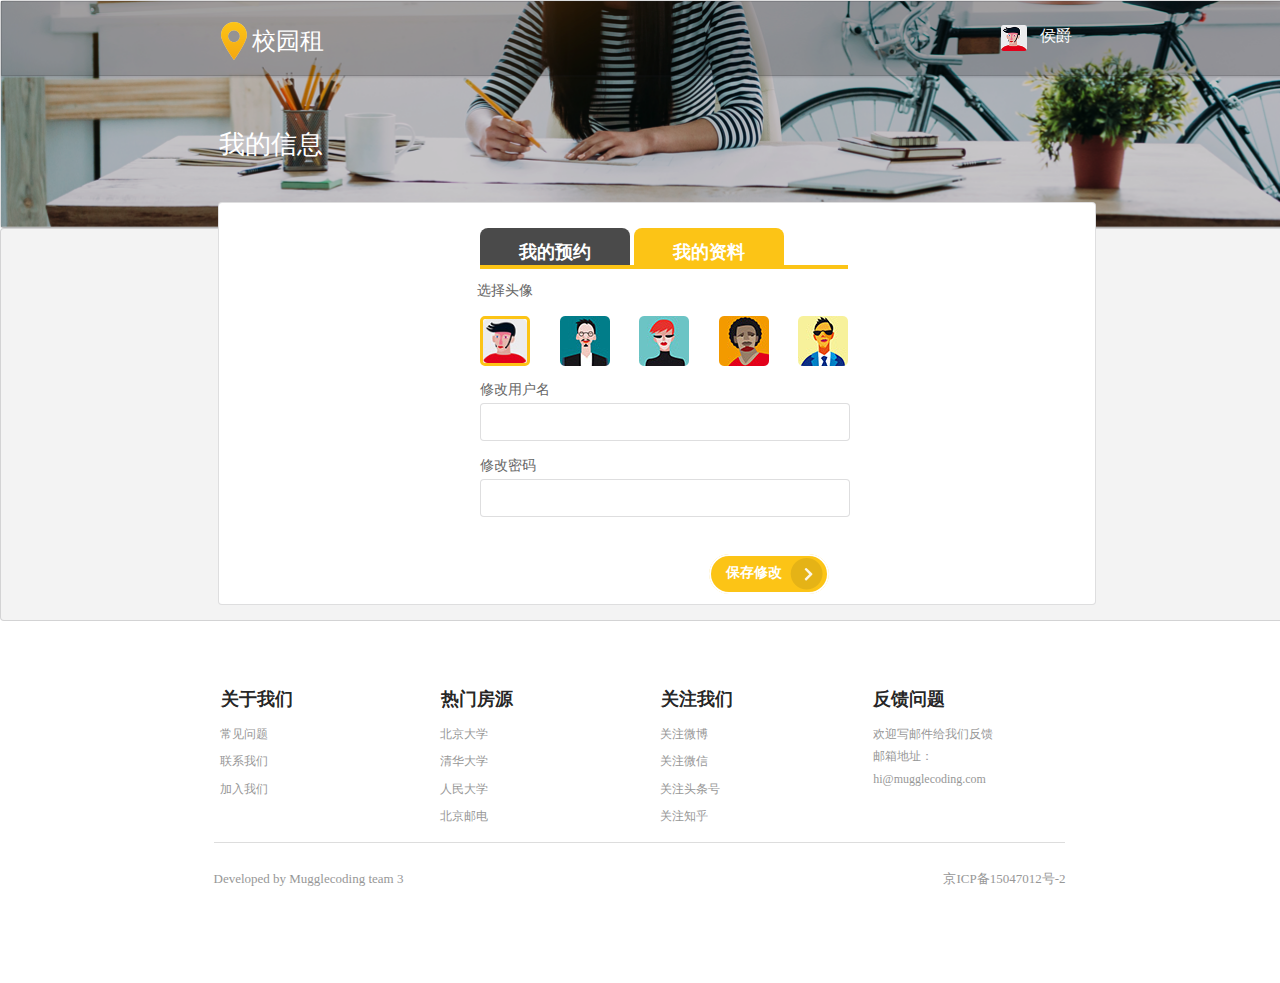
<file: person_modify.html>
<!DOCTYPE html>
<html>
  <head>
    <meta charset="utf-8">
    <title>personal center</title>
    <link rel="stylesheet" href="css/semantic.css" media="screen" title="no title">
    <link rel="stylesheet" href="css/custom.css" media="screen" title="no title">
  </head>
  <body>
    <div class="ui segment rectangle" style="height:228px;margin:0;padding: 0px;">
      <div class="ui top invertd borderless menu" style="height:75px;background-color:rgba(0, 0, 0, 0.2);border-radius: 0px;">
        <h3 class="header inverted item zu" style="position:absolute;top:10px;left:200px;">
            <img src="image/logo.png" alt="" style="width:25.9px;height:38px;"/>
            <span style="font-family:SourceHanSansSC-Normal;font-size:24px;font-weight:normal;font-style: normal;font-stretch:normal;text-align:left;color:#ffffff;padding-left:5px;">校园租</span>
        </h3>
         <div class="right menu" style="position:absolute;top:25px;left:1000px;">
              <div class="ui inverted middle aligned header">
                <div class="ui middle aligned mini image">
                  <img src="image/matt.png" alt="" style="width:26px;height:26px;"/>
                </div>
               <span style="font-family:SourceHanSansSC-Normal;font-size:16px;font-weight: normal;font-style:normal;font-stretch: normal;text-align:left;color:#ffffff;">侯爵</span>
              </div>
         </div>
      </div>

      <h5 class="ui header xinxi" style="width:104px;height: 38px;font-family: SourceHanSansSC-Normal;font-size:26px;font-weight:normal;font-style: normal;font-stretch: normal;color: #ffffff;">
        我的信息
      </h5>

     </div>

  <div class="ui segment" style="width:1440px;height:393px;margin:0;padding:0;background-color:#f3f3f3;box-shadow: none;">

  </div>


  <div class="ui container segment ziliao" style="background-color:#ffffff;box-shadow: none;">

    <div class="ui basic segment" style="position:relative;left:233px;">
     <div class="ui text inverted header">
       <button class="ui inverted button" style="box-shadow: none !important;font-family:SourceHanSansSC-Normal;font-size: 18px;width:150px;height:40px;border-radius:8px 8px 0 0;background-color:#4a4a4a;margin:0;">我的预约</button>
       <button class="ui inverted button" style="box-shadow: none !important;font-family:SourceHanSansSC-Normal;font-size: 18px;width:150px;height:40px;margin-right:0;border-radius:8px 8px 0 0;background-color:#fcc416;">我的资料</button>
       <div class="ui attached divider" style="margin-top:0;width:368px;border:solid 2px #fcc416;position:absolute;top:48px;right:466px;"></div>
     </div>
     <div class="ui tiny images">
       <h5 style="width:56px;height:20px;font-family:SourceHanSansSC-Normal;font-size:14px;font-weight: normal;font-style:normal;font-stretch:normal;color:#666666;">选择头像</h5>
       <img class="ui image" src="image/matt.png" style="width: 50px;height: 50px;border-radius: 5px;border: solid 3px #fcc416;margin-bottom:13px;">
       <img class="ui image" src="image/elliot.png" style="width:50px;height:50px;margin-bottom:13px;margin-left:26px;">
       <img class="ui image" src="image/jenny.png" style="width:50px;height:50px;margin-bottom:13px;margin-left:26px;">
       <img class="ui image" src="image/joe.png" style="width:50px;height:50px;margin-bottom:13px;margin-left:26px;">
       <img class="ui image" src="image/christian.png" style="width:50px;height:50px;margin-bottom:13px;margin-left:26px;">
     </div>
     <form class="ui form xiugai" style="width:370px;">
       <div class="field">
        <span style="width:70px;height:20px;font-family:SourceHanSansSC-Normal;font-size:14px;font-weight: normal;font-style:normal;font-stretch:normal;color:#666666;">修改用户名</span>
        <input type="text" name="username" style="margin-top:3px;">
       </div>
       <div class="field" style="margin-bottom:37px;">
         <span style="width:56px;height:20px;font-family:SourceHanSansSC-Normal;font-size:14px;font-weight: normal;font-style:normal;font-stretch:normal;color:#666666;margin-bottom:37px;">修改密码</san>
        <input type="text" name="password" style="margin-top:3px;">
        </div>
        <div class="ui inverted right icon button" style="background:url('image/button.png');width:120px;height:40px;border-radius:24px;position:relative;left:229px;">保存修改<i class="angle right large icon" style="font-weight:bold;position:relative;top:-2px;right:-5px"></i>
        </div>
      </form>
      </div>
  </div>



   <div class="ui vertical very padded segment" style="padding-left:0;box-shadow: none;">
     <div class="ui basic segment bottom" style="width:879px;height:278px;position:relative;left:200px;">
          <div class="ui grid">
            <div class="four wide column">
               <div class="ui vertical text menu">
                 <div class="item">
                   <h3 class="ui header">关于我们</h3>
                 </div>
                 <a class="item" style="margin-bottom:2px;font-family:SourceHanSansSC-Normal;font-size: 12px;font-weight:normal;font-style: normal;font-stretch: normal;text-align:left;color:#979797;">
                   常见问题
                 </a>
                 <a class="item" style="margin-bottom:2px;font-family:SourceHanSansSC-Normal;font-size: 12px;font-weight:normal;font-style: normal;font-stretch: normal;text-align:left;color:#979797;">
                   联系我们
                 </a>
                 <a class="item" style="margin-bottom:2px;font-family:SourceHanSansSC-Normal;font-size: 12px;font-weight:normal;font-style: normal;font-stretch: normal;text-align:left;color:#979797;">
                   加入我们
                 </a>
               </div>
            </div>

            <div class="four wide column">
               <div class="ui vertical text menu">
                 <div class="item">
                   <h3 class="ui header">热门房源</h3>
                 </div>
                 <a class="item" style="margin-bottom:2px;font-family:SourceHanSansSC-Normal;font-size: 12px;font-weight:normal;font-style: normal;font-stretch: normal;text-align:left;color:#979797;">
                   北京大学
                 </a>
                 <a class="item" style="margin-bottom:2px;font-family:SourceHanSansSC-Normal;font-size: 12px;font-weight:normal;font-style: normal;font-stretch: normal;text-align:left;color:#979797;">
                   清华大学
                 </a>
                 <a class="item" style="margin-bottom:2px;font-family:SourceHanSansSC-Normal;font-size: 12px;font-weight:normal;font-style: normal;font-stretch: normal;text-align:left;color:#979797;">
                   人民大学
                 </a>
                 <a class="item" style="margin-bottom:2px;font-family:SourceHanSansSC-Normal;font-size: 12px;font-weight:normal;font-style: normal;font-stretch: normal;text-align:left;color:#979797;">
                   北京邮电
                 </a>
               </div>
            </div>

            <div class="four wide column">
               <div class="ui vertical text menu">
                 <div class="item">
                   <h3 class="ui header">关注我们</h3>
                 </div>
                 <a class="item" style="margin-bottom:2px;font-family:SourceHanSansSC-Normal;font-size: 12px;font-weight:normal;font-style: normal;font-stretch: normal;text-align:left;color:#979797;">
                   关注微博
                 </a>
                 <a class="item" style="margin-bottom:2px;font-family:SourceHanSansSC-Normal;font-size: 12px;font-weight:normal;font-style: normal;font-stretch: normal;text-align:left;color:#979797;">
                   关注微信
                 </a>
                 <a class="item" style="margin-bottom:2px;font-family:SourceHanSansSC-Normal;font-size: 12px;font-weight:normal;font-style: normal;font-stretch: normal;text-align:left;color:#979797;">
                   关注头条号
                 </a>
                 <a class="item" style="margin-bottom:2px;font-family:SourceHanSansSC-Normal;font-size: 12px;font-weight:normal;font-style: normal;font-stretch: normal;text-align:left;color:#979797;">
                   关注知乎
                 </a>
               </div>
            </div>

            <div class="four wide column">
               <div class="ui vertical text menu fankui">
                 <div class="item" style="padding-left:0px;">
                   <h3 class="ui header">反馈问题</h3>
                 </div>
                 <div class="description one" style="margin-bottom:2px;font-family:SourceHanSansSC-Normal;font-size: 12px;font-weight:normal;font-style: normal;font-stretch: normal;text-align:left;color:#979797;">
                   欢迎写邮件给我们反馈
                 </div>
                 <div class="description two" style="margin-bottom:2px;font-family:SourceHanSansSC-Normal;font-size: 12px;font-weight:normal;font-style: normal;font-stretch: normal;text-align:left;color:#979797;">
                   邮箱地址：
                 </div>
                 <a class="description three" style="margin-bottom:2px;font-family:SourceHanSansSC-Normal;font-size: 12px;font-weight:normal;font-style: normal;font-stretch: normal;text-align:left;color:#979797;">
                   hi@mugglecoding.com
                 </a>

               </div>

            </div>
          </div>

            <div class="ui divider"> </div>

            <div class="ui text borderless menu">
             <div class="item" style="font-family:SourceHanSansSC-Normal;font-size:13px;font-weight:normal;font-style: normal;font-stretch:normal;text-align:left;color:#979797;">
              Developed by Mugglecoding team 3
             </div>

             <div class="right menu">
              <div class="item" style="font-family:SourceHanSansSC-Normal;font-size:13px;font-weight:normal;font-style: normal;font-stretch:normal;text-align:left;color:#979797;">
               京ICP备15047012号-2
             </div>
            </div>
           </div>
          </div>

    </div>
  </body>
</html>
</file>
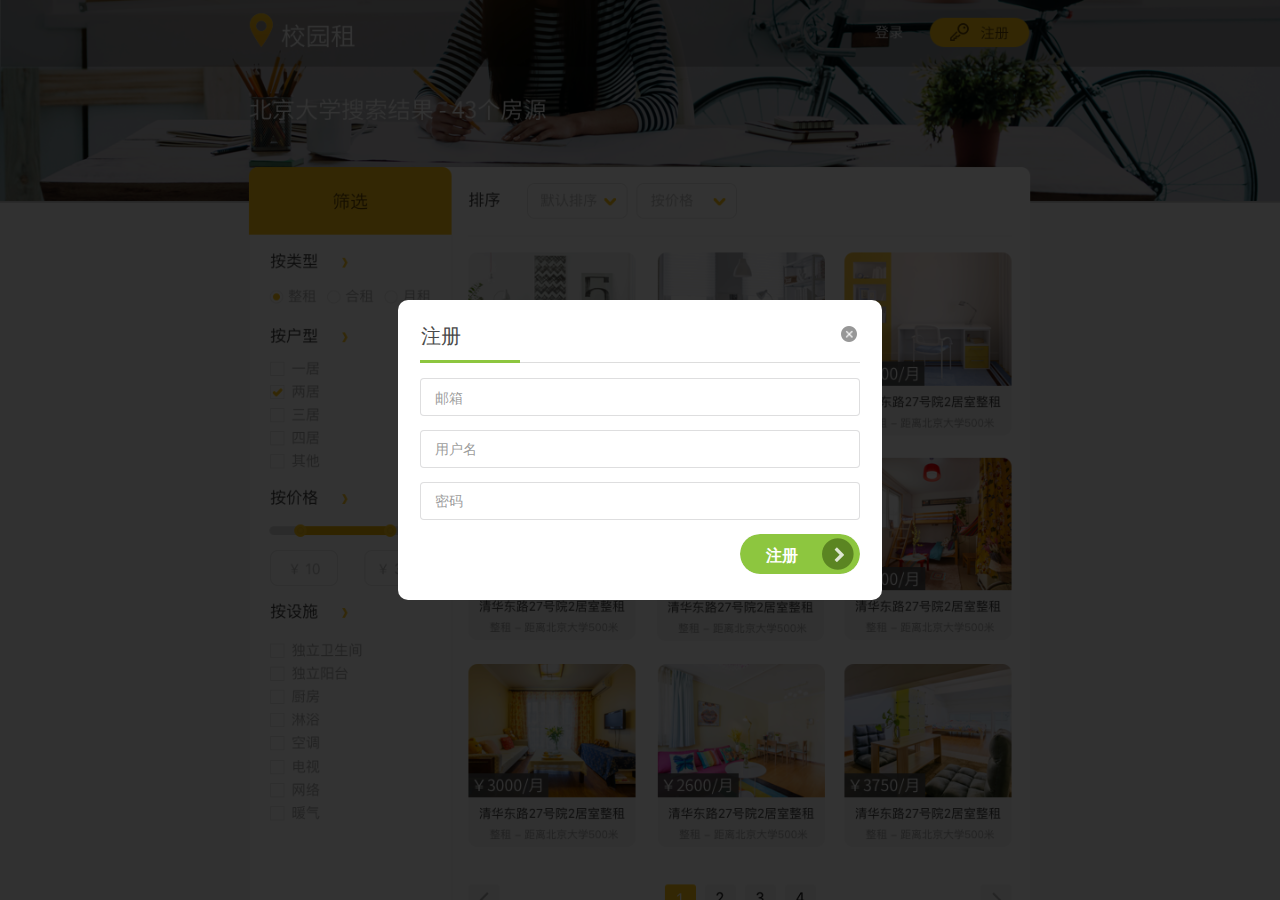
<file: register.html>
<!DOCTYPE html>
<!--by:素唯-->
<html>
	<head>
		<meta charset="utf-8">
		<title>Register</title>
		<link rel="stylesheet" href="css/semantic.css" media="screen" title="no title">
		<link rel="stylesheet" href="css/Register.css" media="screen" title="no title">
	</head>
	<body>
		<!-- 灰色的背景 -->
		<div class="ui view">
			<!-- 中间的白色部分 -->
			<form class="ui form">
				<div class="ui text menu">
					<div class="menu login">
						注册
					</div>
					<div class="ui image close_right">
						<img src="image/close_icon2.png" alt="" />
					</div>
				</div>
				<div class="ui view yellow_login"></div>
				<div class="ui divider"></div>
				<div class="field">
					<input type="text" name="first-name" placeholder="邮箱">
				</div>
				<div class="field">
					<input type="text" name="first-name" placeholder="用户名">
				</div>
				<div class="field">
					<input type="text" name="last-name" placeholder="密码">
				</div>

				<form action="index.html" method="post">
					<button type="submit" class="ui circular right button" onclick="javascrtpt:window.location.href='https://kathyw666.github.io/CampusRent/'">
						注册
						<i class="chevron inverted right icon"></i>
					</button>
				</form>
			</form>
		</div>
	</body>
</html>
</file>
<file: css/CampusRenting-LandingPage.css>
/*------------------------------------note------------------------------------*/
/*note1: to think about the padding and margin for text in this css*/
/*----------------------------------webfont----------------------------------*/
/*no necessary*/
/*-----------------------------------banner-----------------------------------*/
.ui.vertical.basic.segment.banner {
    height: 689px;
    background-image: url('../image/租房项目切图/1首页/cover_beautified.png');
    background-size: cover;
    background-repeat: no-repeat;
    padding: 0;
    margin: 0;
    /*note: search "缩小窗口时CSS背景图出现右侧空白" for more info*/
    width:expression(document.body.clientWidth <= 960? "960px": "auto");
    min-width:960px;
}
/*---------------------------------masterhead---------------------------------*/
.ui.vertical.segment.masterhead {
    height: 75px;
    background-color: rgba(0, 0, 0, 0.2);
    padding: 0;
    margin: 0;
}

.ui.text.menu.in-masterhead {
    height: 75px;
    padding: 0;
    margin: 0;
}

.image-logo.in-menu-masterhead {
    margin: 15px 9px 22px 280px;
}

.text-logo.in-menu-masterhead {
    min-width: 84px;
    /*font-family: "webfont" !important;*/
    font-size: 28px;
    /*font-style: normal;
    -webkit-font-smoothing: antialiased;
    -webkit-text-stroke-width: 0.2px;
    -moz-osx-font-smoothing: grayscale;*/
    color: #ffffff;
    padding-top: 12px;
    /*note: margin-left of text is better to be auto or 0*/
    margin: 19px auto 15px 0;
}

.ui.right.text.menu.in-menu-masterhead {
    height: 33px;
    padding: 0;
    margin: 20px 283px 22px 584px;
}

.text-login.in-menu-masterhead {
    min-width: 32px;
    font-size: 16px;
    color: #ffffff;
    padding-top: 6px;
    /*note: margin-left of text is better to be auto or 0*/
    margin: 0 auto 0 0;
}

.ui.circular.button.in-menu-masterhead {
    background-color: #fcc416;
    width: 112px;
    height: 33px;
    padding: 0;
    margin: 0 0 0 30px;
}

.image-key.in-menu-masterhead {
    /*note: see note for padding-bottom in .text-register.in-menu-masterhead*/
    margin: 6px 13px -4px 0;
}

.text-register.in-menu-masterhead {
    min-width: 32px;
    font-size: 16px;
    color: #654303;
    /*note: padding-bottom is not applied because of the image-key.
    Change margin-bottom of image-key and it will be seen.*/
    /*padding-bottom: 12px;*/
    /*note: margin-left of text is better to be auto or 0*/
    margin: 5px auto 5px 0;
    /*note1: margin-top/bottom is not applicable for inline elements like span.
    Make span display: inline-block so that it can be inline as well as block.*/
    /*note2: display is not necessay as the padding-bottom is not applied.
    see above note for padding-bottom.*/
    /*display: inline-block;*/
}

/*--------------------------------searchpanel--------------------------------*/
.ui.vertical.basic.segment.seachpanel {
    height: 109px;
    background-color: rgba(252, 195, 22, 0.8);
    /*note1: the opacity has been set 0.8 as in above*/
    /*note2: below opacity: 0.6 will be also inherited by the son blocks*/
    /*opacity: 0.6;*/
    /*note: see note in son container*/
    /*padding: 0;*/
    padding-top: 23px;
    padding-bottom: 23px;
    position: relative;
    top: 506px;
    /*doubt: if a translate is used, then a left is needed.
    because the positioning point, no matter translated or not
    is put at the same place as its father's positioning point.*/
    /*transform: translate(-50%,0);*/
}

.ui.container.searchpanel,
.ui.borderless.menu.in-searchpanel {
    width: 577px;
    height: 63px;
    /*note: for removing the white borders*/
    border: 0;
    border-radius: 0 10px 10px 0;
    /*note: it is better to margin a container by padding in its father box*/
    padding: 0;
    margin: 0;
}

.ui.search.selection.dropdown.in-searchpanel {
    width: 458px;
    height: 63px;
    background-color: #ffffff;
    border: 0;
    border-radius: 0;
    padding: 0;
    margin: 0;
}

.dropdown.icon.in-dropdown-searchpanel {
    color: #ffffff;
}

.default.text.in-dropdown-searchpanel {
    /*min-width: 340px;*/
    font-size: 20px;
    /*or the font color will be overrided by .ui.dropdown > .default.text*/
    color: #979797 !important;
    padding: 24px 37px 25px 24px;
    margin: 0;
}

.image-dropdown.in-dropdown-searchpanel {
    margin: 29px 8px 24px auto;
}

.ui.button.in-searchpanel {
    width: 119px;
    height: 63px;
    border-radius: 0 8px 8px 0;
    background-color: #8dc63f;
    /*style for text in button*/
    padding-top: 19px;
    margin: 0 0 0 0;
    font-size: 20px;
    font-weight: bold;
    color: #ffffff;
}

/*-------------------------------displaywindow-------------------------------*/
.ui.vertical.basic.segment.displaywindow {
    height: 753px;
    background-image: url('../image/租房项目切图/1首页/photo_bg.png');
    background-size: cover;
    background-repeat: no-repeat;
    background-position: bottom;
    padding: 0;
    /*doubt: confusing why bg-image has an invisible margin 60px*/
    margin: 0;
    /*note: search "缩小窗口时CSS背景图出现右侧空白" for more info*/
    width:expression(document.body.clientWidth <= 960? "960px": "auto");
    min-width:960px;
}

.ui.container.displaywindow {
    width: 879px;
    /*note: height is uncessary for a container*/
    /*height: 753px;*/
    /*note: better to use padding for a container than margin*/
    padding-top: 60px;
    margin: 0;
}

.ui.header.in-displaywindow {
    min-width: 156px;
    height: 38px;
    font-size: 26px;
    color: #000000;
    margin-top: 0;
    margin-bottom: 23px;
}

.ui.three.column.grid.in-displaywindow {
    margin-bottom: 40px;
}

.column.in-displaywindow {

}

.ui.card.in-displaywindow {
    /*note: gutter first before column width*/
    /*width: 280px;*/
    height: 228px;
    border-radius: 10px;
    box-shadow: none;
}

.image.in-card {

}

.label.in-card {
    width: 74px;
    min-width: 56px;
    height: 26px;
    border-radius: 0 10px 0 0;
    font-size: 14px;
    text-align: center;
    padding-top: 3px;
    color: #ffffff;
    background-color: #f4c32a;
    position: absolute;
    left: 100%;
    transform: translate(-100%,0);
}

.content.in-card {
    padding-left: 26px !important;
    padding-right: 26px !important;
    padding-bottom: 17px !important;
}

.header.in-card {
    min-width: 144px;
    height: 27px;
    font-size: 18px;
    color: #000000;
    padding-top: 2px;
    margin-bottom: 5px;
    text-align: center;
}

.ui.divider.in-card {
    width: 110px;
    border: solid 1px #d6d6d6;
    margin-top: 0;
    margin-bottom: 18px;
    margin-left: 55px;
}

.description.in-card {
    min-width: 227px;
    height: 40px;
    font-size: 14px;
    color: #9b9b9b;
}

/*-----------------------------------footer-----------------------------------*/
/*do not repeat yourself*/
.ui.vertical.segment.footer {
    height: 281px;
}

.ui.container.footer {
    width: 879px;
    min-width: 879px;
    /*note: height is uncessary for a container*/
    /*height: 281px;*/
    /*note: better to use padding for a container than margin*/
}

.ui.grid.footer {

}

.four.wide.column.in-footer {
    padding-top: 24px;
    background-color: #ffffff;
}

.ui.vertical.text.menu.in-footer {

}

.item.header-in-menu-footer {
    min-width: 64px;
    font-size: 16px;
    color: #666666;
    padding-left: 0 !important;
    padding-bottom: 0 !important;
    margin-bottom: 20px !important;
}

.item.in-menu-footer {
    min-width: 48px;
    font-size: 12px;
    color: #979797;
    padding-left: 0 !important;
    margin-top: 0px !important;
    margin-bottom: 11px !important;
}

.ui.divider.in-footer {
    border: solid 1px #d8d8d8;
    margin-top: 19px;
}

.text-left.in-footer {
    min-width: 226px;
    font-size: 13px;
    color: #979797;
    margin-top: 8px;
    margin-bottom: 22px;
    display: inline-block;
}

.text-right.in-footer {
    min-width: 128px;
    font-size: 13px;
    color: #979797;
    margin-top: 8px;
    margin-bottom: 22px;
    margin-left: 508px;
    display: inline-block;
}
</file>
<file: css/Commit.css>
/*背景图片*/
body {
    background: url('../image/列表页.png');
    /*background-repeat: no-repeat;*/
    background-size: cover;

}
/*透明的灰色view*/
.ui.view {
    position: absolute;
    width: 100%;
    height: 100%;
    background-color:rgba(0,0,0,0.8);
}
/*中间白色的背景*/
.ui.view > .ui.form {
    width: 484px;
    height: 300px;
    border-radius: 10px;
    background-color: #ffffff;
    position: absolute;
    left: 50%;
    top: 50%;
    transform: translate(-50%,-50%);
    padding-left: 22px;
    padding-top: 12px;
    padding-right: 22px;


}
/*登录*/
.ui.text.menu > .menu.login {
    font-family: SourceHanSansSC-Normal;
    font-size: 20px;
    width: 150px;
    text-align: left;
    color: #4a4a4a;
    margin-left: 8px;
}
/*叉号按钮*/
.ui.text.menu > .ui.image.close_right {
    margin-left: 270px;
    margin-top: 0px;
}

/*黄色横线*/
.ui.form > .ui.view.yellow_login {
    background-color: #fcc416;
    width: 100px;
    height: 3px;
    margin-top: -20px;
}
/*分割线*/
.ui.form > .ui.divider {
    width: 440px;
    margin-top: -18px;
}
/*输入框*/
.ui.form > .field {
    width: 440px;
    background-color: #ffffff;
}
/*黄色的button */
.ui.form > .ui.circular.right.button {
    margin-left: 320px;
    width: 120px;
    height: 40px;
    border-radius: 24px;
    background-image: url('../image/button.png');
    background-repeat: no-repeat;
    background-size: cover;
    font-size: 16px;
    color: #fff;
    padding-left: 20px;
}
/*保存修改*/
.ui.circular.right.button > .chevron.inverted.right.icon {
    padding-left: 25px;
}
/*忘记密码*/
.inline.field > .ui.button.forget {
    width: 120px;
    background-color: #ffffff;
    position: relative;
    text-align: center;;
    left: 250px;
    text-decoration: underline;
}
</file>
<file: css/详情页.css>
#top_menu {
	background-color: rgba(118, 118, 118, 0.5);
	height: 75px;
}

#top_left_header {
	color: white;
	margin-bottom: 10px;
}

#top_right_header{
	color: white;
	margin:0px 20px;
}

#button_inner_text{
	color: #654303;
	font-size: 14px;
	margin-left: 10px; 
}


#nav {
	background-image: url(../image/3详情页/banner_bg.png);
	background-size: cover;
	height: 228px;
	margin: 0px;
}

.ui.circular.yellow.button {
	position: relative;
	height: 33px;
	width: 112px;
}

.item {
	padding: 0px;
}

#middle_content{
	background-color: #f3f3f3;
	height: 835px;
	margin: 0px;
}

#middle_inner_content{
	height: 820px;
	width: 878px;
	position: relative;
	margin-left: 50%;
	margin-top: -5%;
}

.ui.nine.column.grid > .column {
	width: 63px;
	padding: 0px;
	margin-top: 25px;
	margin-left: 5px;
}

.four.wide.column > .ui.basic.segment {
	padding: 0px;
}

.four.wide.column > .ui.clearing.basic.segment > h1{
	margin-right: 0px;
	margin-bottom: 0px;
	font-size: 35px;
	color: #654303;
}

.four.wide.column > .ui.clearing.basic.segment > h4{
	margin-top: 20px;
	color: #654303;
}

#button_1{
	width: 219px;
	height: 72px;
	position: relative;
	background-color: #fcc416;
}

#middle_bottom_content{
	padding-left: 0px;
	margin-top: 40px;
}

#middle_bottom_content > p{
	line-height: 200%;
}

ul{
	padding-left: 14px;
}

li{color: #fcc92b;margin-top: 5px;}

li > span {color: black;}
</file>
<file: css/list-page.css>
/*ccs代码部分引用：https://app.zeplin.io/project.html#pid=5814650c8c645f1243fd7560&dashboard*/

@font-face {
    font-family: 'webfont';
    src: url('http://at.alicdn.com/t/xqh3tuthe5va38fr.eot');
    src: url('http://at.alicdn.com/t/xqh3tuthe5va38fr.eot?#iefix') format('embedded-opentype'), url('http://at.alicdn.com/t/xqh3tuthe5va38fr.woff') format('woff'), url('http://at.alicdn.com/t/xqh3tuthe5va38fr.ttf') format('truetype'), url('http://at.alicdn.com/t/xqh3tuthe5va38fr.svg#NotoSansHans-DemiLight') format('svg');
}

body {
    font-family: "webfont"!important;
    width: 100%;
    height: 922px;
    background-color: #f3f3f3;
    position: absolute;
}

img {
    background-size: cover;
    background-repeat: no-repeat;
}

.ui.radio.checkbox label::after{
		background-color:rgb(233, 175, 23) !important;
	}

.ui.checkbox label::after{
  		background-color:rgb(233, 175, 23) !important;
}

.ui.vertical.basic.segment.bg {
    width: 1440px;
    height: 228px;
    background: url('../image/banner_bg.png');
    background-size: cover;
    background-repeat: no-repeat;
    position: relative;
}

.ui.basic.vertical.segment.pku-tit {
    font-family: SourceHanSansSC-Normal;
    text-align: left;
    font-style: normal;
    color: #ffffff;
    font-size: 26px;
    font-weight: normal;
    margin-left: 281px;
    position: absolute;
    left: -1px;
    top: 89px;
}

.ui.vertical.basic.segment.bg>.ui.inverted.top.fixed.borderless.menu {
    width: 1439px;
    height: 75px;
    background-color: rgba(0, 0, 0, 0.2);
    background-color: var(--black-20);
}

.ui.vertical.basic.segment.bg>.item {
    position: relative;
}

.layer1 {
    width: 84px;
    height: 41px;
    font-stretch: normal;
    font-family: SourceHanSansSC-Normal;
    text-align: left;
    font-style: normal;
    color: #ffffff;
    font-size: 28px;
    font-weight: normal;
    margin-top: 18px;
    margin-left: 5px;
}

.item.login {
    width: 50px;
    height: 24px;
    font-stretch: normal;
    font-family: SourceHanSansSC-Normal;
    text-align: left;
    font-style: normal;
    color: #ffffff;
    font-size: 16px;
    font-weight: normal;
    margin-right: 424px;
    position: absolute;
    left: 575px;
    top: -1px;
}

.ui.circular.orange.button {
    width: 112px;
    height: 33px;
    border-radius: 24px;
    background-color: #fcc416;
    text-align: left;
    font-style: normal;
    color: #654303;
    font-size: 16px;
    position: absolute;
    left: 589px;
    top: -1px;
}

.key {
    width: 20.9px;
    height: 20px;
    position: relative;
    bottom: 4px;
}

.fine-tuning {
    position: relative;
    left: 10px;
    bottom: 8px;
}

.logo {
    margin-left: 288px;
    margin-top: 3px;
    margin-right: 5px;
}

.content.bg {
    width: 878px;
    height: 904px;
    border-radius: 10px;
    background-color: #ffffff;
    position: relative;
    left: 50%;
    top: 44.7%;
    transform: translate(-50%, -50%);
}

.Rectangle-87 {
    width: 228px;
    height: 76px;
    border-radius: 10px;
    background-color: #fcc416;
}

.layer3 {
    width: 40px;
    height: 29px;
    font-stretch: normal;
    font-family: SourceHanSansSC-Normal;
    text-align: left;
    font-style: normal;
    color: #654303;
    color: var(--olive-brown);
    font-size: 20px;
    font-weight: normal;
    margin-left: 94px;
    padding-top: 24px;
}

.layer4 {
    width: 242px;
    height: 22px;
    line-height: 22px;
    font-stretch: normal;
    font-family: SourceHanSansSC-Normal;
    font-style: normal;
    line-height: 1.22;
    color: #3c3c3c;
    font-size: 18px;
    font-weight: normal;
    margin-left: 7px;
}

.ui.vertical.divider {
    width: 3px;
    height: 828px;
    border: solid 1px #efefef;
}

.layer5 {
    width: 55px;
    height: 24px;
    font-stretch: normal;
    font-family: SourceHanSansSC-Normal;
    text-align: left;
    font-style: normal;
    color: #a5a5a5 !important;
    font-size: 16px;
    font-weight: normal;
    margin-top: 16px;
}

.layer6 {
    width: 66px;
    height: 22px;
    font-stretch: normal;
    font-family: SourceHanSansSC-Normal;
    font-style: normal;
    line-height: 1.22;
    color: #3c3c3c;
    font-size: 18px;
    font-weight: normal;
    margin-top: 8px;
    margin-left: 12px;
}

.layer7 {
    width: 100px;
    height: 24px;
    font-stretch: normal;
    font-family: SourceHanSansSC-Normal;
    text-align: left;
    font-style: normal;
    color: #bababa;
    font-size: 16px;
    font-weight: normal;
    margin-left: 15px;
    margin-top: 9px;
}

.layer8 {
    width: 83px;
    height: 27px;
    font-stretch: normal;
    font-family: SourceHanSansSC-Normal;
    text-align: center;
    line-height: 27px;
    font-style: normal;
    color: #ffffff;
    font-size: 18px;
    font-weight: normal;
    margin-top: -13px;
    margin-left: 5px;
}

.layer9 {
    width: 174px;
    height: 20px;
    line-height: 20px;
    font-stretch: normal;
    font-family: SourceHanSansSC-Normal;
    text-align: center;
    font-style: normal;
    color: #3c3c3c;
    font-size: 14px;
    font-weight: normal;
    margin-top: 7px;
    margin-left: 7px;
}

.layer10 {
    width: 150px;
    height: 18px;
    line-height: 18px;
    font-stretch: normal;
    font-family: SourceHanSansSC-Normal;
    text-align: center;
    font-style: normal;
    color: #9b9b9b;
    font-size: 12px;
    font-weight: normal;
    margin-top: 5px;
    margin-left: 20.5px;
}

.layer11 {
    width: 9px;
    height: 24px;
    font-stretch: normal;
    font-family: SourceHanSansSC-Normal;
    text-align: left;
    font-style: normal;
    color: #000000;
    font-size: 16px;
    font-weight: normal;
    position: relative;
    left: 50%;
    top: 58%;
    transform: translate(-50%, -50%);
}

.layer12 {
    width: 9px;
    height: 24px;
    font-stretch: normal;
    font-family: SourceHanSansSC-Normal;
    text-align: left;
    font-style: normal;
    color: #ffffff;
    font-size: 16px;
    font-weight: normal;
    position: relative;
    left: 50%;
    top: 58%;
    transform: translate(-50%, -50%);
}

.ui.vertical.basic.segment.form1 {
    margin-left: 7px;
}

.Rectangle-105 {
    width: 76px;
    height: 40px;
    border-radius: 8px;
    background-color: #ffffff;
    border: solid 1px #e5e5e5;
    margin-right: 18px;
}

.Rectangle-106 {
    width: 76px;
    height: 40px;
    border-radius: 8px;
    background-color: #ffffff;
    border: solid 1px #e5e5e5;
    margin-left: 10px;
}

.ui.basic.segment.price1 {
    width: 66px;
    height: 16px;
    font-stretch: normal;
    font-family: SourceHanSansSC-Normal;
    text-align: center;
    font-style: normal;
    color: #bababa;
    font-size: 16px;
    font-weight: normal;
    margin-top: -18px;
    margin-left: -2px;
}

.ui.basic.segment.price2 {
    width: 78px;
    height: 16px;
    font-stretch: normal;
    font-family: SourceHanSansSC-Normal;
    text-align: center;
    font-style: normal;
    color: #bababa;
    font-size: 16px;
    font-weight: normal;
    margin-top: -18px;
    margin-left: -8px;
}

.pricechoose {
    position: absolute;
    top: 10px;
}

.pricechoose1 {
    position: absolute;
    top: 10px;
    left: 32px;
}

.pricechoose2 {
    position: absolute;
    top: 8px;
    left: 32px;
}

.pricechoose3 {
    position: absolute;
    top: 8px;
    left: 132px;
}

.angle.left.big.icon {
    text-align: center;
    line-height: 17.1px;
    width: 10px;
    height: 17.1px;
    color: #a5a5a5;
    position: relative;
    left: -4px;
    top: -17px;
}

.angle.right.big.icon {
    text-align: center;
    line-height: 17.1px;
    width: 10px;
    height: 17.1px;
    color: #a5a5a5;
    position: relative;
    left: -2px;
    top: -17px;
}

.ui.left.floated.segment.l1 {
    width: 229px;
    height: 833px;
    margin-top: 40px;
    border-top: transparent;
    border-left: transparent;
    border-bottom: transparent;
    border-right: solid 1px #efefef;
}

.ui.left.floated.segment.l2 {
    width: 35px;
    height: 35px;
    text-align: center;
    line-height: 35px;
    border-radius: 3px;
    background-color: #f6f6f6;
    border-color: transparent;
}

.ui.right.floated.segment.r1 {
    width: 648px;
    height: 902px;
    background-color: transparent;
    margin-left: 0px;
    margin-top: -76px;
    border-radius: 0 10px 10px 0;
    border-color: transparent;
    position: absolute;
    left: 229px;
}

.ui.right.floated.segment.r2 {
    width: 35px;
    height: 35px;
    text-align: center;
    line-height: 35px;
    border-radius: 3px;
    background-color: #f6f6f6;
    margin-right: 0px;
    margin-top: 0px;
    border-color: transparent;
}

.ui.dropdown.sort {
    width: 116px;
    height: 40px;
    border-radius: 8px;
    background-color: #ffffff;
    border: solid 1px #e5e5e5;
}

.text.sort {
    color: #bababa;
}

.ui.inverted.segment.card-view {
    width: 188px;
    height: 150px;
    background-size: cover;
    background-repeat: no-repeat;
}

.ui.inverted.segment.card-bottom {
    width: 188px;
    height: 56px;
    background-color: #f3f3f3;
    position: relative;
    top: -16px;
    border-radius: 0 0 10px 10px;
}

.ui.vertical.segment.suub {
    width: 91px;
    height: 27px;
    background-color: rgba(73, 73, 73, 0.9);
    position: absolute;
    left: 0px;
    top: -28px;
}

.item-num {
    width: 35px;
    height: 35px;
    border-radius: 3px;
    background-color: #f6f6f6;
    margin-left: 10px;
}

.item-header {
    width: 70px;
    height: 24px;
    line-height: 24px;
    font-stretch: normal;
    font-family: SourceHanSansSC;
    text-align: left;
    font-style: normal;
    color: #666666;
    font-size: 16px;
    font-weight: bold;
    margin-bottom: 20px;

}

.item-content {
    width: 70px;
    height: 18px;
    line-height: 18px;
    font-stretch: normal;
    font-family: SourceHanSansSC-Normal;
    text-align: left;
    font-style: normal;
    color: #979797;
    font-size: 12px;
    font-weight: normal;
    margin-bottom: 11px;
}

.item-email {
    width: 136px;
    height: 54px;
    font-stretch: normal;
    font-family: SourceHanSansSC-Normal;
    text-align: left;
    font-style: normal;
    color: #979797;
    font-size: 12px;
    font-weight: normal;
}

.ui.borderless.text.menu.num {
    position: absolute;
    left: 50.5%;
    top: 0px;
    transform: translate(-50%, 0);
}

.ui.divider.botm{
  margin-top: 20px;
}

.ui.left.floated.vertical.basic.segment.Developed-by-Mugglec {
  width: 320px;
  height: 19px;
  line-height: 19px;
  font-stretch: normal;
  font-family: SourceHanSansSC-Normal;
  font-style: normal;
  color: #979797;
  font-size: 13px;
  font-weight: normal;
}

.ui.right.floated.vertical.basic.segment.ICP15047012-2 {
  width: 128px;
  height: 19px;
  font-stretch: normal;
  font-family: SourceHanSansSC-Normal;
  font-style: normal;
  color: #979797;
  font-size: 13px;
  font-weight: normal;
}
</file>
<file: css/Login.css>
/*背景图片*/
body {
    background: url('../image/列表页.png');
    /*background-repeat: no-repeat;*/
    background-size: cover;

}
/*透明的灰色view*/
.ui.view {
    position: absolute;
    width: 100%;
    height: 100%;
    background-color:rgba(0,0,0,0.8);
}
/*中间白色的背景*/
.ui.view > .ui.form {
    width: 484px;
    height: 300px;
    border-radius: 10px;
    background-color: #ffffff;
    position: absolute;
    left: 50%;
    top: 50%;
    transform: translate(-50%,-50%);
    padding-left: 22px;
    padding-top: 12px;

}
/*登录*/
.ui.text.menu > .menu.login {
    font-family: SourceHanSansSC-Normal;
    font-size: 20px;
    text-align: left;
    color: #4a4a4a;
    margin-left: 8px;
}
/*叉号按钮*/
.ui.text.menu > .ui.image.close_right {
    margin-left: 380px;
    margin-top: 0px;
}

/*黄色横线*/
.ui.form > .ui.view.yellow_login {
    background-color: #fcc416;
    width: 100px;
    height: 3px;
    margin-top: -20px;
}
/*分割线*/
.ui.form > .ui.divider {
    width: 440px;
    margin-top: -18px;
}
/*输入框*/
.ui.form > .field {
    width: 440px;
    background-color: #ffffff;
}
/*黄色的button */
.ui.form > .ui.circular.right.button {
    margin-left: 320px;
    width: 120px;
    height: 40px;
    border-radius: 24px;
    background-image: url('../image/button.png');
    background-repeat: no-repeat;
    background-size: cover;
    font-size: 16px;
    color: #fff;
    padding-left: 20px;
}
/*保存修改*/
.ui.circular.right.button > .chevron.inverted.right.icon {
    padding-left: 25px;
}
/*忘记密码*/
.inline.field > .ui.button.forget {
    width: 120px;
    background-color: #ffffff;
    position: relative;
    text-align: center;;
    left: 250px;
    text-decoration: underline;
}
</file>
<file: css/custom.css>
.ui.segment.rectangle {
  height: 228px;
  width: 1440px;
  background: url('../image/banner_bg.png');
  background-size: cover;
  background-repeat: no-repeat;
}

.ui.container.segment.ziliao {
  width: 878px;
  height: 403px;
  position: absolute;
  top:188px;
  left:218px;
}

.ui.segment.rectangle > .ui.header.xinxi {
  position: absolute;
  top:103px;
  left:218px;
}
</file>
<file: css/Register.css>
/*背景图片*/
body {
    background: url('../image/列表页.png');
    /*background-repeat: no-repeat;*/
    background-size: cover;

}
/*透明的灰色view*/
.ui.view {
    position: absolute;
    width: 100%;
    height: 100%;
    background-color:rgba(0,0,0,0.8);
}
/*中间白色的背景*/
.ui.view > .ui.form {
    width: 484px;
    height: 300px;
    border-radius: 10px;
    background-color: #ffffff;
    position: absolute;
    left: 50%;
    top: 50%;
    transform: translate(-50%,-50%);
    padding-left: 22px;
    padding-top: 12px;

}
/*登录*/
.ui.text.menu > .menu.login {
    font-family: SourceHanSansSC-Normal;
    font-size: 20px;
    text-align: left;
    color: #4a4a4a;
    margin-left: 8px;
}
/*叉号按钮*/
.ui.text.menu > .ui.image.close_right {
    margin-left: 380px;
    margin-top: 0px;
}

/*黄色横线*/
.ui.form > .ui.view.yellow_login {
    background-color: #8dc63f;
    width: 100px;
    height: 3px;
    margin-top: -20px;
}
/*分割线*/
.ui.form > .ui.divider {
    width: 440px;
    margin-top: -18px;
}
/*输入框*/
.ui.form > .field {
    width: 440px;
    background-color: #ffffff;
}
/*黄色的button */
.ui.form > .ui.circular.right.button {
    margin-left: 320px;
    width: 120px;
    height: 40px;
    border-radius: 24px;
    background-image: url('../image/button_green.png');
    background-repeat: no-repeat;
    background-size: cover;
    font-size: 16px;
    color: #fff;
    padding-left: 20px;
}
/*保存修改*/
.ui.circular.right.button > .chevron.inverted.right.icon {
    padding-left: 25px;
}
/*忘记密码*/
.inline.field > .ui.button.forget {
    width: 130px;
    background-color: #ffffff;
    position: relative;
    text-align: right;
    left: 250px;
}
</file>
